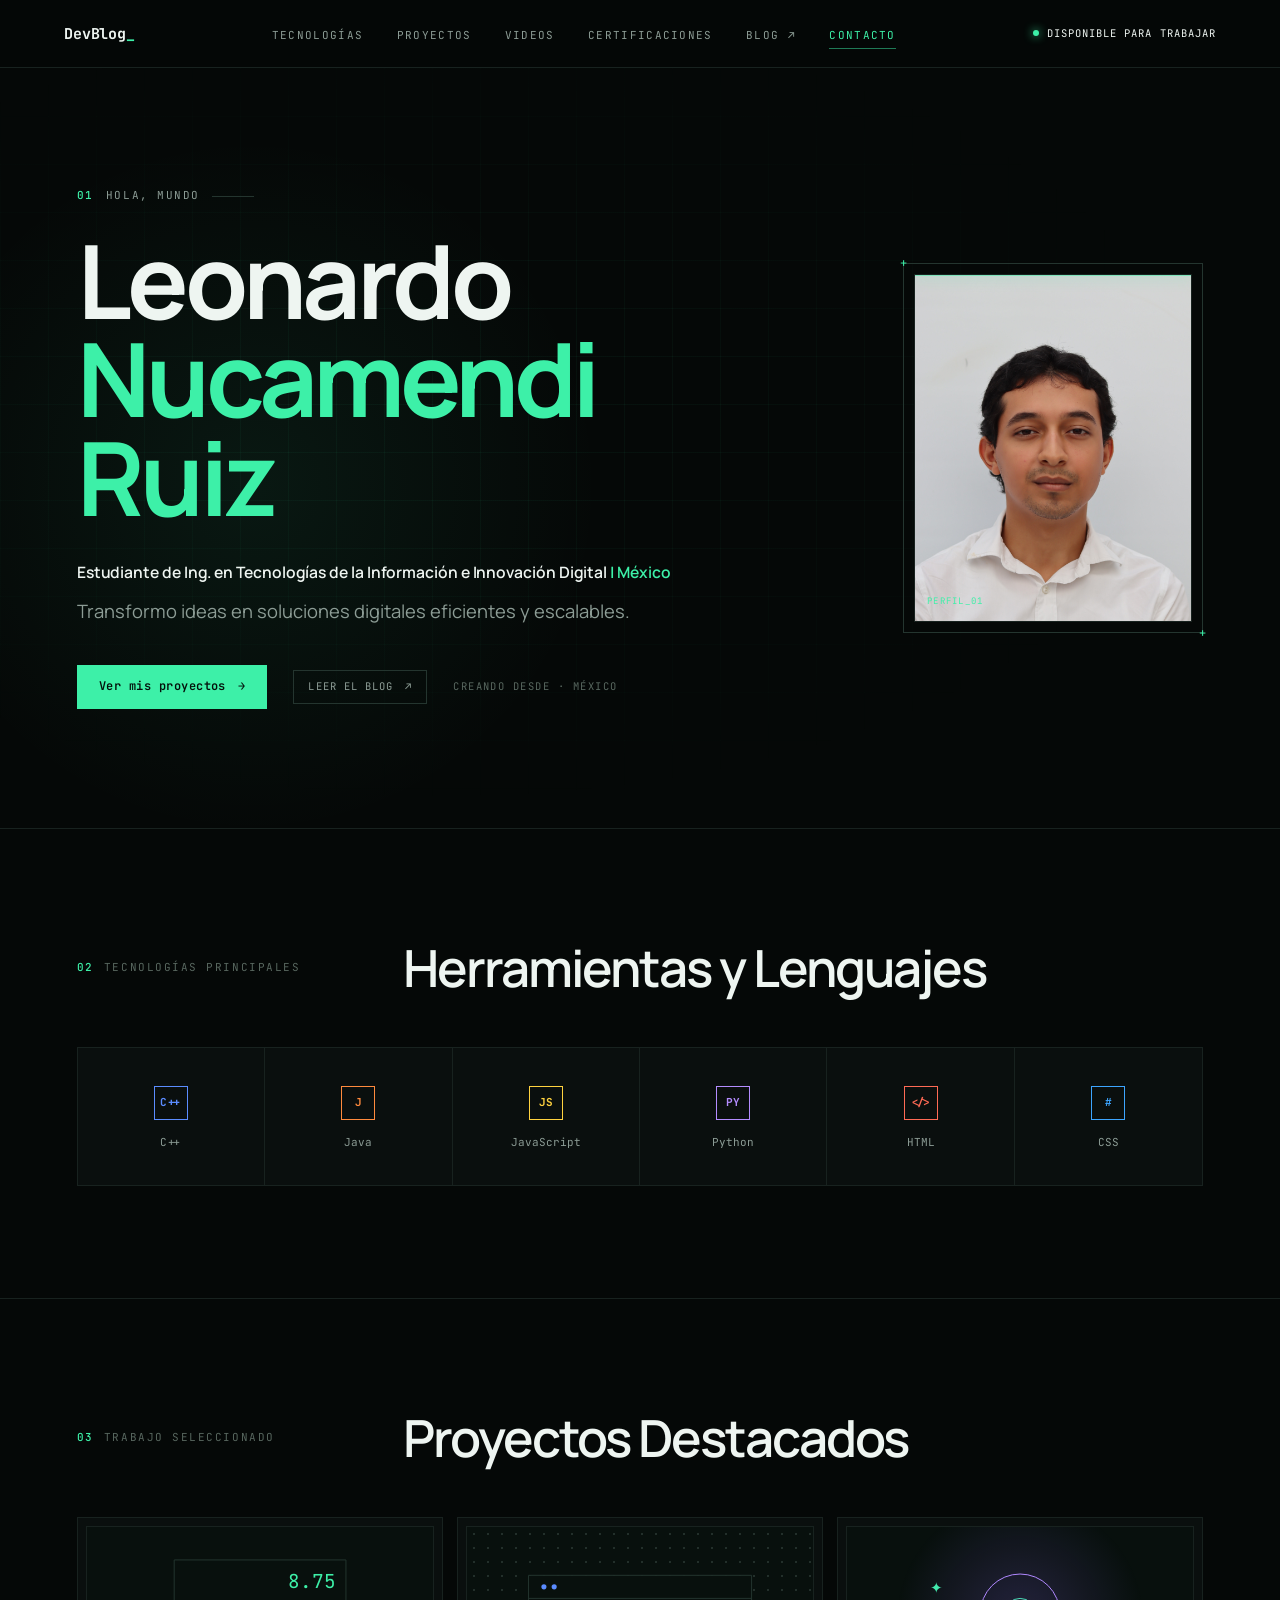
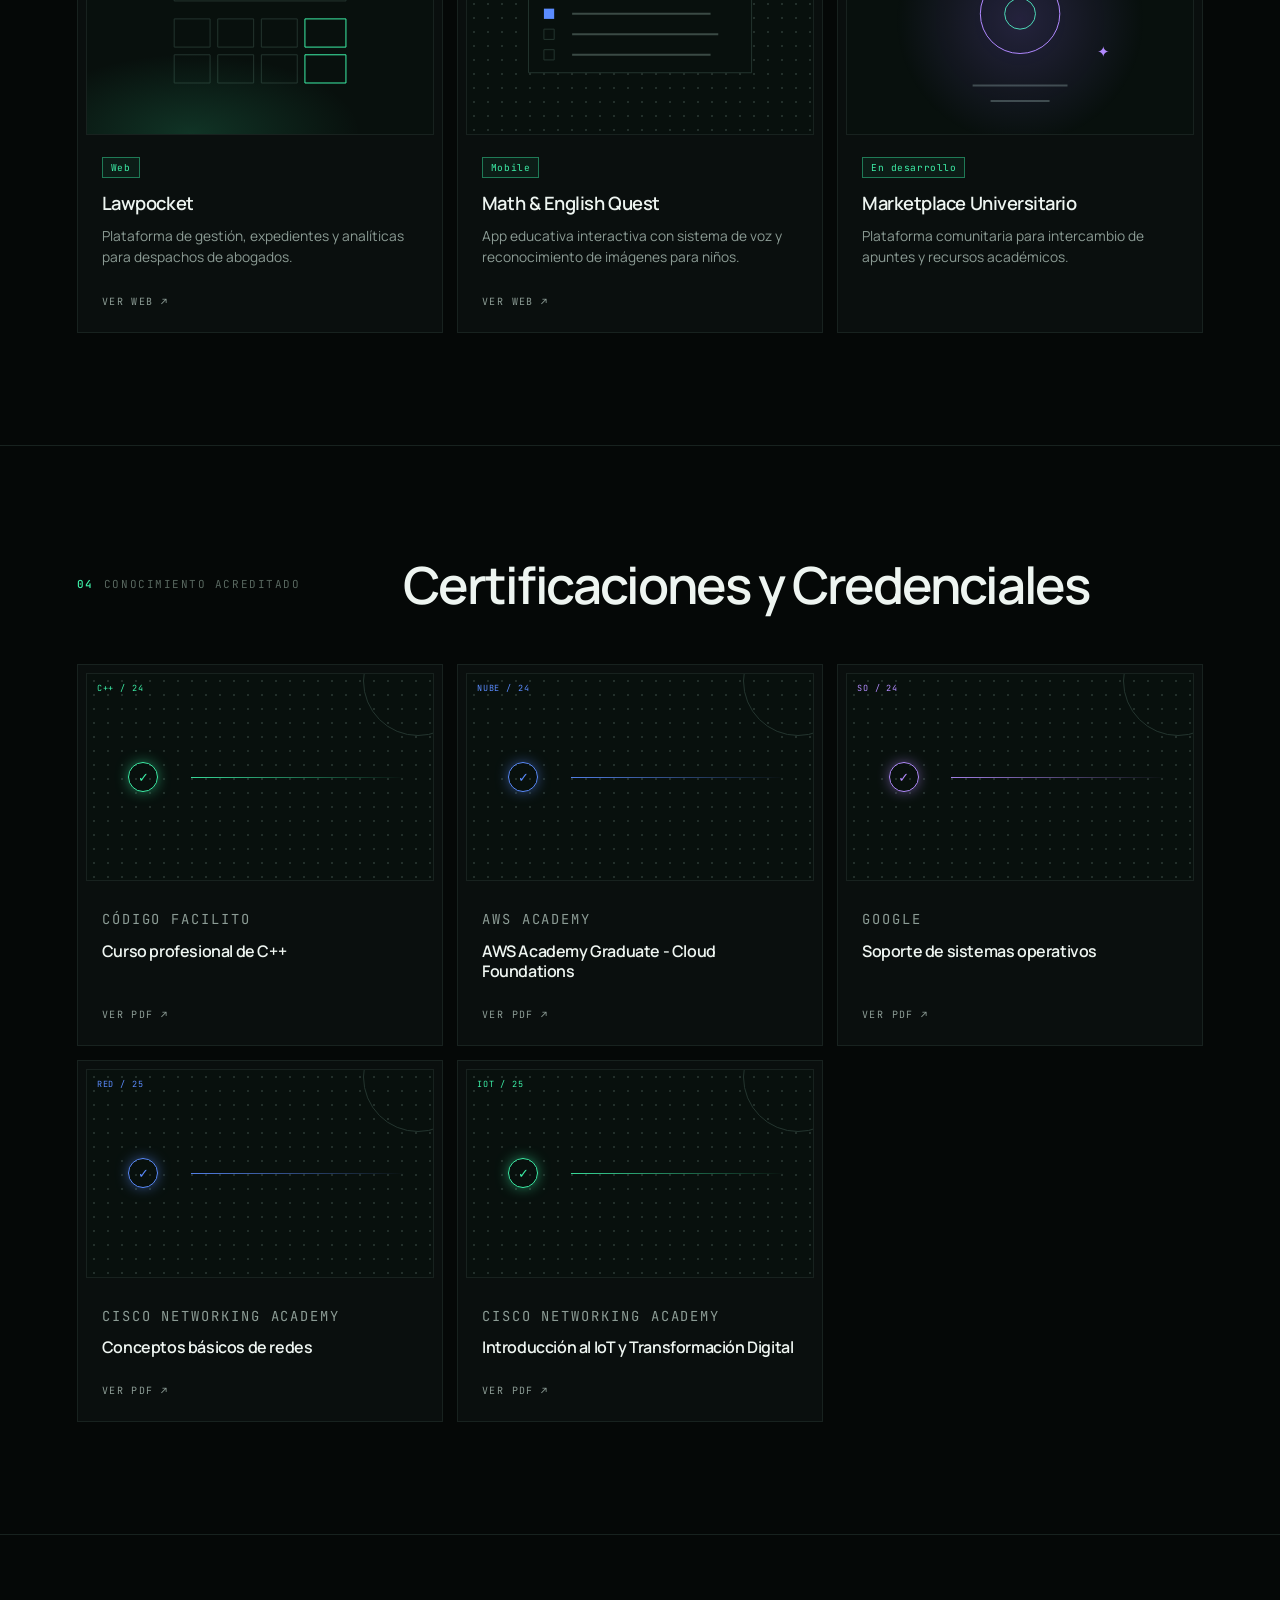
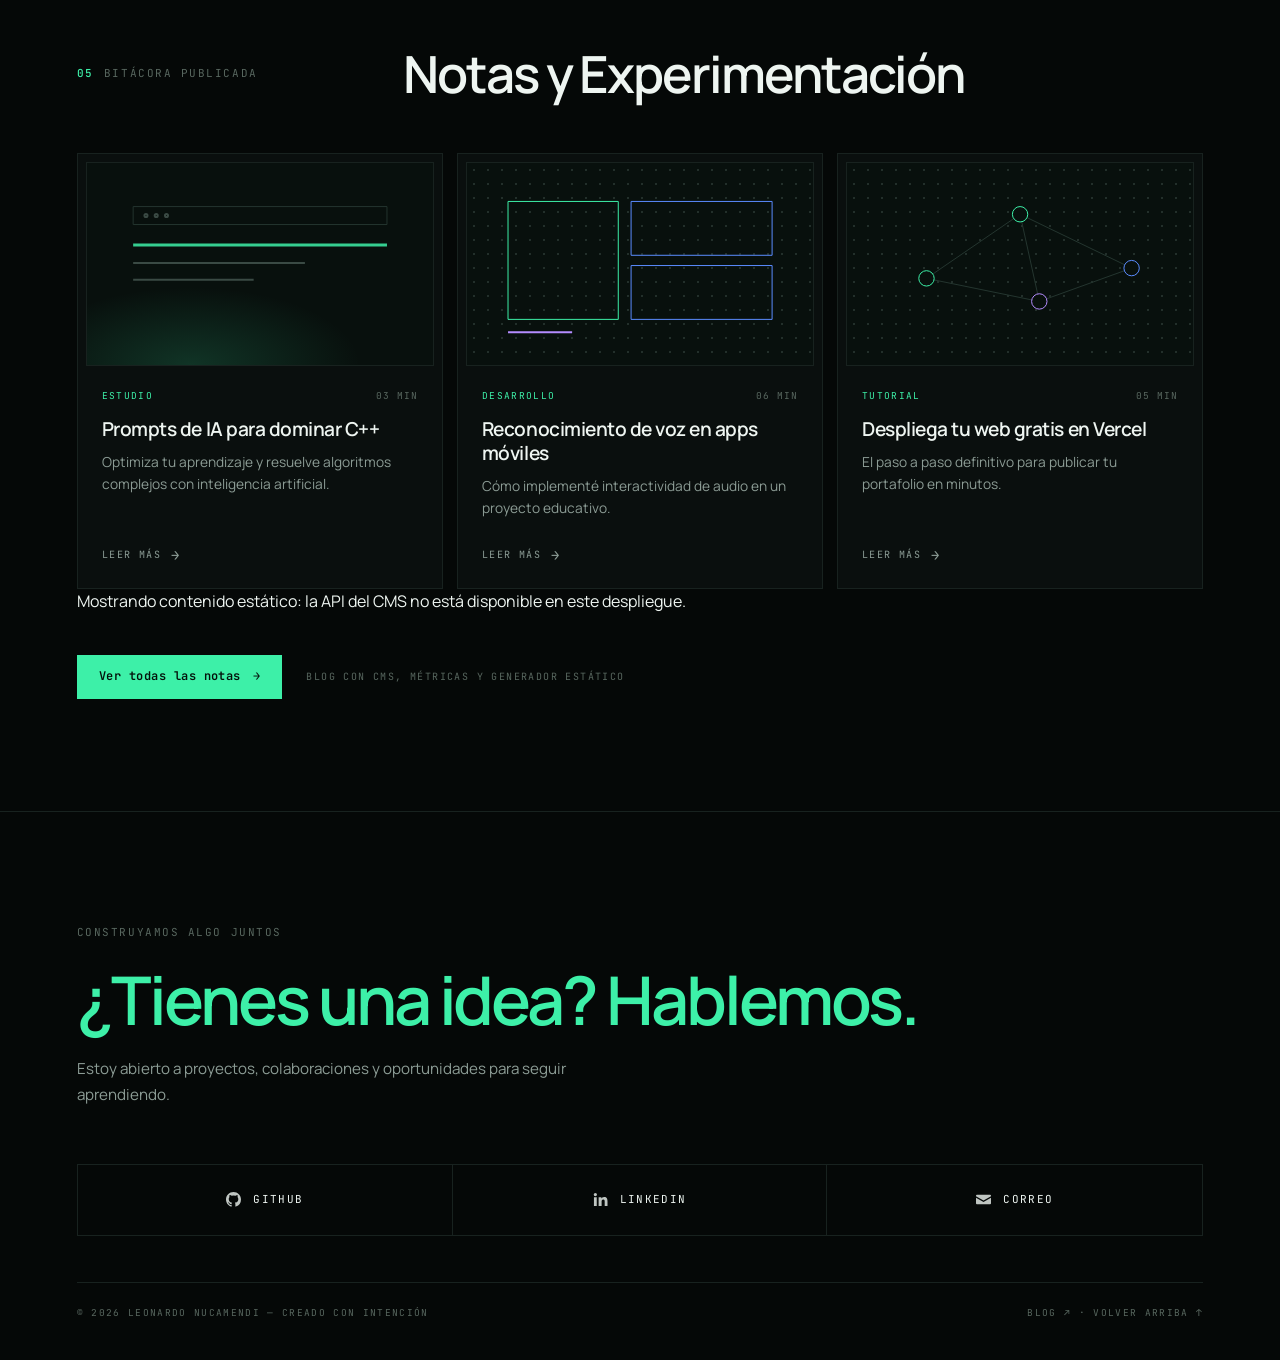
<file: index.html>
<!DOCTYPE html>
<html lang="es">
<head>
  <meta charset="UTF-8">
  <meta name="viewport" content="width=device-width, initial-scale=1">
  <title>Leonardo Nucamendi Ruiz — Portafolio</title>
  <meta name="description" content="Portafolio de Leonardo Nucamendi Ruiz, estudiante de Ing. en Tecnologías de la Información e Innovación Digital en México. Proyectos, certificaciones y blog técnico.">
  <meta property="og:title" content="Leonardo Nucamendi Ruiz — Portafolio">
  <meta property="og:description" content="Proyectos, certificaciones y notas sobre desarrollo web, datos y automatización.">
  <meta property="og:type" content="website">
  <meta name="theme-color" content="#050807">
  <link rel="icon" href="data:image/svg+xml,%3Csvg xmlns='http://www.w3.org/2000/svg' viewBox='0 0 32 32'%3E%3Crect width='32' height='32' fill='%23050807'/%3E%3Crect x='7' y='23' width='18' height='3' fill='%233df0a8'/%3E%3C/svg%3E">
  <link rel="preconnect" href="https://fonts.googleapis.com">
  <link rel="preconnect" href="https://fonts.gstatic.com" crossorigin>
  <link href="https://fonts.googleapis.com/css2?family=JetBrains+Mono:wght@400;500;700&family=Manrope:wght@400;500;600;700&display=swap" rel="stylesheet">
  <link rel="stylesheet" href="styles.css">
  <link rel="stylesheet" href="sitio.css">
  <script>document.documentElement.classList.add('js')</script>
</head>
<body id="top">

  <!-- ===== Navegación ===== -->
  <header class="nav">
    <div class="nav__inner">
      <a class="logo" href="#top" aria-label="DevBlog, ir al inicio del portafolio">DevBlog<span>_</span></a>

      <button class="nav__toggle" aria-label="Abrir menú" aria-expanded="false" aria-controls="menu"><span></span></button>

      <ul class="nav__links" id="menu">
        <li><a href="#tecnologias">Tecnologías</a></li>
        <li><a href="#proyectos">Proyectos</a></li>
        <li data-nav-videos><a href="#videos">Videos</a></li>
        <li><a href="#certificaciones">Certificaciones</a></li>
        <li><a href="https://mi-blog-dev.vercel.app/">Blog <span aria-hidden="true">↗</span></a></li>
        <li><a href="#contacto">Contacto</a></li>
      </ul>

      <span class="nav__status"><i></i>Disponible para trabajar</span>
    </div>
  </header>

  <main>
    <!-- ===== Hero ===== -->
    <section class="hero" aria-labelledby="nombre">
      <div class="wrap hero__grid">
        <div class="intro">
          <p class="eyebrow" style="--i:0"><b>01</b> <span data-landing="hero.eyebrow">Hola, mundo</span></p>
          <h1 id="nombre" style="--i:1" data-landing-name>Leonardo <span>Nucamendi Ruiz</span></h1>
          <p class="hero__role" style="--i:2"><span data-landing="hero.role">Estudiante de Ing. en Tecnologías de la Información e Innovación Digital</span> <em data-landing="hero.location">| México</em></p>
          <p class="hero__tagline" style="--i:3" data-landing="hero.tagline">Transformo ideas en soluciones digitales eficientes y escalables.</p>
          <div class="hero__cta" style="--i:4">
            <a class="btn btn--solid" href="#proyectos" data-landing-href="hero.cta_url"><span data-landing="hero.cta_label">Ver mis proyectos</span> <span class="arrow" aria-hidden="true">→</span></a>
            <a class="btn btn--ghost" href="https://mi-blog-dev.vercel.app/">Leer el blog <span aria-hidden="true">↗</span></a>
            <small data-landing="hero.note">Creando desde · México</small>
          </div>
        </div>

        <figure class="frame" aria-label="Foto de perfil">
          <div class="frame__screen">
            <img src="assets/perfil.jpg" alt="Foto de Leonardo Nucamendi Ruiz" data-landing-src="hero.photo_url" data-landing-alt="hero">
            <span class="scan" aria-hidden="true"></span>
            <figcaption class="frame__tag">PERFIL_01</figcaption>
          </div>
        </figure>
      </div>
    </section>

    <!-- ===== 02 Tecnologías ===== -->
    <section class="section" id="tecnologias" aria-labelledby="t-tec">
      <div class="wrap">
        <div class="section-head reveal">
          <p class="mono-label"><b>02</b><span data-landing="sections.technologies.label">Tecnologías principales</span></p>
          <h2 class="title" id="t-tec" data-landing="sections.technologies.title">Herramientas y Lenguajes</h2>
        </div>

        <ul class="tech reveal" style="--d:.1s" data-landing-tech>
          <li><span class="tech__icon" style="--c:var(--blue)" aria-hidden="true">C++</span>C++</li>
          <li><span class="tech__icon" style="--c:#ff8a3d" aria-hidden="true">J</span>Java</li>
          <li><span class="tech__icon" style="--c:var(--yellow)" aria-hidden="true">JS</span>JavaScript</li>
          <li><span class="tech__icon" style="--c:var(--purple)" aria-hidden="true">PY</span>Python</li>
          <li><span class="tech__icon" style="--c:#ff6a55" aria-hidden="true">&lt;/&gt;</span>HTML</li>
          <li><span class="tech__icon" style="--c:#3da5ff" aria-hidden="true">#</span>CSS</li>
        </ul>
      </div>
    </section>

    <!-- ===== 03 Proyectos ===== -->
    <section class="section" id="proyectos" aria-labelledby="t-proy">
      <div class="wrap">
        <div class="section-head reveal">
          <p class="mono-label"><b>03</b><span data-landing="sections.projects.label">Trabajo seleccionado</span></p>
          <h2 class="title" id="t-proy" data-landing="sections.projects.title">Proyectos Destacados</h2>
        </div>

        <div class="grid-3" data-landing-projects>
          <!-- Lawpocket -->
          <a class="card reveal" data-landing-project href="https://law-pocket-integrador.vercel.app/index.html" target="_blank" rel="noopener noreferrer">
            <div class="art art--glow-green" aria-hidden="true">
              <svg viewBox="0 0 270 162" preserveAspectRatio="xMidYMid slice">
                <rect x="68" y="26" width="134" height="32"/>
                <text class="calc-display" x="194" y="48" text-anchor="end" font-size="15">8.75</text>
                <g>
                  <rect x="68" y="72" width="28" height="22"/><rect x="102" y="72" width="28" height="22"/><rect x="136" y="72" width="28" height="22"/><rect class="hl" x="170" y="72" width="32" height="22"/>
                  <rect x="68" y="100" width="28" height="22"/><rect x="102" y="100" width="28" height="22"/><rect x="136" y="100" width="28" height="22"/><rect class="hl" x="170" y="100" width="32" height="22"/>
                </g>
              </svg>
            </div>
            <div class="card__body">
              <span class="badge">Web</span>
              <h3>Lawpocket</h3>
              <p>Plataforma de gestión, expedientes y analíticas para despachos de abogados.</p>
              <span class="card__link">Ver web ↗</span>
            </div>
          </a>

          <!-- Math & English Quest -->
          <a class="card reveal" data-landing-project style="--d:.1s" href="https://math-english-quest.vercel.app/" target="_blank" rel="noopener noreferrer">
            <div class="art art--dots" aria-hidden="true">
              <svg viewBox="0 0 270 162" preserveAspectRatio="xMidYMid slice">
                <rect x="48" y="38" width="174" height="76" style="fill:#08100d"/>
                <line x1="48" y1="56" x2="222" y2="56"/>
                <circle class="fill-blue" cx="60" cy="47" r="2"/><circle class="fill-blue" cx="68" cy="47" r="2"/>
                <rect class="fill-blue" x="60" y="64" width="8" height="8"/><line class="dim" x1="82" y1="68" x2="190" y2="68"/>
                <rect x="60" y="80" width="8" height="8"/><line class="dim" x1="82" y1="84" x2="196" y2="84"/>
                <rect x="60" y="96" width="8" height="8"/><line class="dim" x1="82" y1="100" x2="190" y2="100"/>
              </svg>
            </div>
            <div class="card__body">
              <span class="badge">Mobile</span>
              <h3>Math &amp; English Quest</h3>
              <p>App educativa interactiva con sistema de voz y reconocimiento de imágenes para niños.</p>
              <span class="card__link">Ver web ↗</span>
            </div>
          </a>

          <!-- Marketplace Universitario (en desarrollo) -->
          <article class="card reveal" data-landing-project style="--d:.2s">
            <div class="art art--glow-purple" aria-hidden="true">
              <svg viewBox="0 0 270 162" preserveAspectRatio="xMidYMid slice">
                <g class="orb">
                  <circle class="purple" cx="135" cy="68" r="31"/>
                  <circle class="hl" cx="135" cy="68" r="12"/>
                </g>
                <text class="sparkle" x="70" y="52" font-size="12" text-anchor="middle">✦</text>
                <text class="sparkle sparkle--2" x="200" y="102" font-size="12" text-anchor="middle" style="fill:var(--purple)">✦</text>
                <line class="dim" x1="98" y1="124" x2="172" y2="124"/>
                <line class="dim" x1="112" y1="136" x2="158" y2="136"/>
              </svg>
            </div>
            <div class="card__body">
              <span class="badge">En desarrollo</span>
              <h3>Marketplace Universitario</h3>
              <p>Plataforma comunitaria para intercambio de apuntes y recursos académicos.</p>
            </div>
          </article>
        </div>
      </div>
    </section>

    <!-- ===== Publicidad (gestionada desde el CMS) ===== -->
    <section class="section ad-section" id="publicidad" data-landing-ad hidden aria-labelledby="t-ad">
      <div class="wrap">
        <div class="ad" data-ad-card>
          <div class="ad__media" data-ad-media hidden>
            <img data-ad-image alt="">
          </div>
          <div class="ad__body">
            <p class="ad__subtitle" data-ad-subtitle></p>
            <h2 class="ad__title" id="t-ad" data-ad-title></h2>
            <p class="ad__text" data-ad-text></p>
            <a class="btn btn--solid ad__cta" data-ad-cta href="#contacto"></a>
          </div>
        </div>
      </div>
    </section>

    <!-- ===== Multimedia ===== -->
    <section class="section" id="videos" data-landing-videos hidden aria-labelledby="t-videos">
      <div class="wrap">
        <div class="section-head reveal">
          <p class="mono-label"><b>+</b><span data-landing="sections.videos.label">Multimedia</span></p>
          <h2 class="title" id="t-videos" data-landing="sections.videos.title">Videos</h2>
        </div>
        <div class="site-videos" data-landing-video-grid></div>
      </div>
    </section>

    <!-- ===== 04 Certificaciones ===== -->
    <section class="section" id="certificaciones" aria-labelledby="t-cert">
      <div class="wrap">
        <div class="section-head reveal">
          <p class="mono-label"><b>04</b><span data-landing="sections.certifications.label">Conocimiento acreditado</span></p>
          <h2 class="title" id="t-cert" data-landing="sections.certifications.title">Certificaciones y Credenciales</h2>
        </div>

        <div class="grid-3" data-landing-certifications>
          <a class="card cert reveal" data-landing-cert href="assets/cert-cpp.pdf" target="_blank" rel="noopener">
            <div class="art art--dots cert__art" style="--c:var(--green)" aria-hidden="true">
              <span class="cert__tag">C++ / 24</span><span class="cert__arc"></span>
              <span class="cert__check">✓</span><span class="cert__bar"></span>
            </div>
            <div class="card__body">
              <p class="cert__issuer">Código Facilito</p>
              <h3>Curso profesional de C++</h3>
              <span class="card__link">Ver PDF ↗</span>
            </div>
          </a>

          <a class="card cert reveal" data-landing-cert style="--d:.08s" href="assets/cert-aws-cloud.pdf" target="_blank" rel="noopener">
            <div class="art art--dots cert__art" style="--c:var(--blue)" aria-hidden="true">
              <span class="cert__tag">NUBE / 24</span><span class="cert__arc"></span>
              <span class="cert__check">✓</span><span class="cert__bar"></span>
            </div>
            <div class="card__body">
              <p class="cert__issuer">AWS Academy</p>
              <h3>AWS Academy Graduate - Cloud Foundations</h3>
              <span class="card__link">Ver PDF ↗</span>
            </div>
          </a>

          <a class="card cert reveal" data-landing-cert style="--d:.16s" href="assets/cert-google-so.pdf" target="_blank" rel="noopener">
            <div class="art art--dots cert__art" style="--c:var(--purple)" aria-hidden="true">
              <span class="cert__tag">SO / 24</span><span class="cert__arc"></span>
              <span class="cert__check">✓</span><span class="cert__bar"></span>
            </div>
            <div class="card__body">
              <p class="cert__issuer">Google</p>
              <h3>Soporte de sistemas operativos</h3>
              <span class="card__link">Ver PDF ↗</span>
            </div>
          </a>

          <a class="card cert reveal" data-landing-cert href="assets/cert-cisco-redes.pdf" target="_blank" rel="noopener">
            <div class="art art--dots cert__art" style="--c:var(--blue)" aria-hidden="true">
              <span class="cert__tag">RED / 25</span><span class="cert__arc"></span>
              <span class="cert__check">✓</span><span class="cert__bar"></span>
            </div>
            <div class="card__body">
              <p class="cert__issuer">Cisco Networking Academy</p>
              <h3>Conceptos básicos de redes</h3>
              <span class="card__link">Ver PDF ↗</span>
            </div>
          </a>

          <a class="card cert reveal" data-landing-cert style="--d:.08s" href="assets/cert-cisco-iot.pdf" target="_blank" rel="noopener">
            <div class="art art--dots cert__art" style="--c:var(--green)" aria-hidden="true">
              <span class="cert__tag">IOT / 25</span><span class="cert__arc"></span>
              <span class="cert__check">✓</span><span class="cert__bar"></span>
            </div>
            <div class="card__body">
              <p class="cert__issuer">Cisco Networking Academy</p>
              <h3>Introducción al IoT y Transformación Digital</h3>
              <span class="card__link">Ver PDF ↗</span>
            </div>
          </a>
        </div>
      </div>
    </section>

    <!-- ===== 05 Notas y Experimentación ===== -->
    <section class="section" id="notas" aria-labelledby="t-notas">
      <div class="wrap">
        <div class="section-head reveal">
          <p class="mono-label"><b>05</b><span data-landing="sections.notes.label">Bitácora publicada</span></p>
          <h2 class="title" id="t-notas" data-landing="sections.notes.title">Notas y Experimentación</h2>
        </div>

        <div class="grid-3" data-notes-grid>
          <a class="card note reveal" href="https://mi-blog-dev.vercel.app/articulo.html?slug=prompts-de-ia-para-dominar-cpp">
            <div class="art art--glow-green" aria-hidden="true">
              <svg viewBox="0 0 270 158" preserveAspectRatio="xMidYMid slice">
                <rect x="36" y="34" width="198" height="14"/>
                <circle class="dim" cx="46" cy="41" r="1.2"/><circle class="dim" cx="54" cy="41" r="1.2"/><circle class="dim" cx="62" cy="41" r="1.2"/>
                <line class="bar" x1="36" y1="64" x2="234" y2="64"/>
                <line class="dim" x1="36" y1="78" x2="170" y2="78"/>
                <line class="dim" x1="36" y1="91" x2="130" y2="91"/>
              </svg>
            </div>
            <div class="card__body">
              <div class="note__meta"><span class="note__tag">ESTUDIO</span><span class="note__time">03 MIN</span></div>
              <h3>Prompts de IA para dominar C++</h3>
              <p>Optimiza tu aprendizaje y resuelve algoritmos complejos con inteligencia artificial.</p>
              <span class="card__link">Leer más <span aria-hidden="true">→</span></span>
            </div>
          </a>

          <a class="card note reveal" style="--d:.1s" href="https://mi-blog-dev.vercel.app/articulo.html?slug=reconocimiento-de-voz-en-apps-moviles">
            <div class="art art--dots" aria-hidden="true">
              <svg viewBox="0 0 270 158" preserveAspectRatio="xMidYMid slice">
                <rect class="hl" x="32" y="30" width="86" height="92"/>
                <rect class="blue" x="128" y="30" width="110" height="42"/>
                <rect class="blue" x="128" y="80" width="110" height="42"/>
                <line class="purple" x1="32" y1="132" x2="82" y2="132" style="stroke-width:2"/>
              </svg>
            </div>
            <div class="card__body">
              <div class="note__meta"><span class="note__tag">DESARROLLO</span><span class="note__time">06 MIN</span></div>
              <h3>Reconocimiento de voz en apps móviles</h3>
              <p>Cómo implementé interactividad de audio en un proyecto educativo.</p>
              <span class="card__link">Leer más <span aria-hidden="true">→</span></span>
            </div>
          </a>

          <a class="card note reveal" style="--d:.2s" href="https://mi-blog-dev.vercel.app/articulo.html?slug=despliega-tu-web-gratis-en-vercel">
            <div class="art art--dots" aria-hidden="true">
              <svg viewBox="0 0 270 158" preserveAspectRatio="xMidYMid slice">
                <line x1="135" y1="40" x2="62" y2="90"/><line x1="135" y1="40" x2="150" y2="108"/>
                <line x1="62" y1="90" x2="150" y2="108"/><line x1="150" y1="108" x2="222" y2="82"/>
                <line x1="135" y1="40" x2="222" y2="82"/>
                <circle class="hl" cx="135" cy="40" r="6" style="fill:#08100d"/>
                <circle class="hl" cx="62" cy="90" r="6" style="fill:#08100d"/>
                <circle class="purple" cx="150" cy="108" r="6" style="fill:#08100d"/>
                <circle class="blue" cx="222" cy="82" r="6" style="fill:#08100d"/>
              </svg>
            </div>
            <div class="card__body">
              <div class="note__meta"><span class="note__tag">TUTORIAL</span><span class="note__time">05 MIN</span></div>
              <h3>Despliega tu web gratis en Vercel</h3>
              <p>El paso a paso definitivo para publicar tu portafolio en minutos.</p>
              <span class="card__link">Leer más <span aria-hidden="true">→</span></span>
            </div>
          </a>
        </div>

        <div class="blog-cta reveal">
          <a class="btn btn--solid" href="https://mi-blog-dev.vercel.app/">Ver todas las notas <span class="arrow" aria-hidden="true">→</span></a>
          <small>Blog con CMS, métricas y generador estático</small>
        </div>
      </div>
    </section>

    <!-- ===== Contacto ===== -->
    <section class="section contact" id="contacto" aria-labelledby="t-contacto">
      <div class="wrap">
        <p class="mono-label contact__kicker reveal" data-landing="contact.kicker">Construyamos algo juntos</p>
        <h2 id="t-contacto" class="reveal" style="--d:.08s"><span data-landing="contact.title">¿Tienes una idea?</span> <span data-landing="contact.accent">Hablemos.</span></h2>
        <p class="contact__message reveal" style="--d:.12s" data-landing="contact.message">Estoy abierto a proyectos, colaboraciones y oportunidades para seguir aprendiendo.</p>

        <div class="contact__links reveal" style="--d:.16s">
          <a href="https://github.com/Leonardo251207" target="_blank" rel="noopener noreferrer" data-landing-href="contact.github">
            <svg viewBox="0 0 16 16" aria-hidden="true"><path d="M8 0C3.58 0 0 3.58 0 8c0 3.54 2.29 6.53 5.47 7.59.4.07.55-.17.55-.38 0-.19-.01-.82-.01-1.49-2.01.37-2.53-.49-2.69-.94-.09-.23-.48-.94-.82-1.13-.28-.15-.68-.52-.01-.53.63-.01 1.08.58 1.23.82.72 1.21 1.87.87 2.33.66.07-.52.28-.87.51-1.07-1.78-.2-3.64-.89-3.64-3.95 0-.87.31-1.59.82-2.15-.08-.2-.36-1.02.08-2.12 0 0 .67-.21 2.2.82a7.6 7.6 0 0 1 4 0c1.53-1.04 2.2-.82 2.2-.82.44 1.1.16 1.92.08 2.12.51.56.82 1.27.82 2.15 0 3.07-1.87 3.75-3.65 3.95.29.25.54.73.54 1.48 0 1.07-.01 1.93-.01 2.2 0 .21.15.46.55.38A8.01 8.01 0 0 0 16 8c0-4.42-3.58-8-8-8z"/></svg>
            GitHub
          </a>
          <a href="https://www.linkedin.com/in/leonardo-nucamendi-703b48441/" target="_blank" rel="noopener noreferrer" data-landing-href="contact.linkedin">
            <svg viewBox="0 0 16 16" aria-hidden="true"><path d="M1 5.5h3V15H1V5.5zM2.5 1a1.75 1.75 0 1 1 0 3.5 1.75 1.75 0 0 1 0-3.5zM6 5.5h2.9v1.3h.04c.4-.76 1.4-1.56 2.88-1.56 3.08 0 3.65 2.03 3.65 4.66V15h-3v-4.6c0-1.1-.02-2.5-1.52-2.5s-1.76 1.2-1.76 2.43V15H6V5.5z"/></svg>
            LinkedIn
          </a>
          <a href="mailto:" class="btn-correo" data-email-link data-landing-email="contact.email">
            <svg viewBox="0 0 16 16" aria-hidden="true" width="16" height="16">
              <path fill="currentColor" d="M1 3h14a1 1 0 0 1 1 1v.4L8 9 0 4.4V4a1 1 0 0 1 1-1zm-1 3.1V12a1 1 0 0 0 1 1h14a1 1 0 0 0 1-1V6.1L8 10.7 0 6.1z"/>
            </svg>
            <span id="texto-correo" aria-live="polite">Correo</span>
          </a>
        </div>

        <div class="footer-bar">
          <span data-landing="contact.footer">© 2026 Leonardo Nucamendi — creado con intención</span>
          <span><a href="https://mi-blog-dev.vercel.app/">Blog ↗</a> · <a href="#top">Volver arriba ↑</a></span>
        </div>
      </div>
    </section>
  </main>

  <script src="api-config.js?v=20261125"></script>
  <script src="metrics.js"></script>
  <script src="api.js?v=20261125"></script>
  <script src="landing.js?v=20261125"></script>
  <script src="notes.js"></script>
  <script src="script.js"></script>
</body>
</html>
</file>
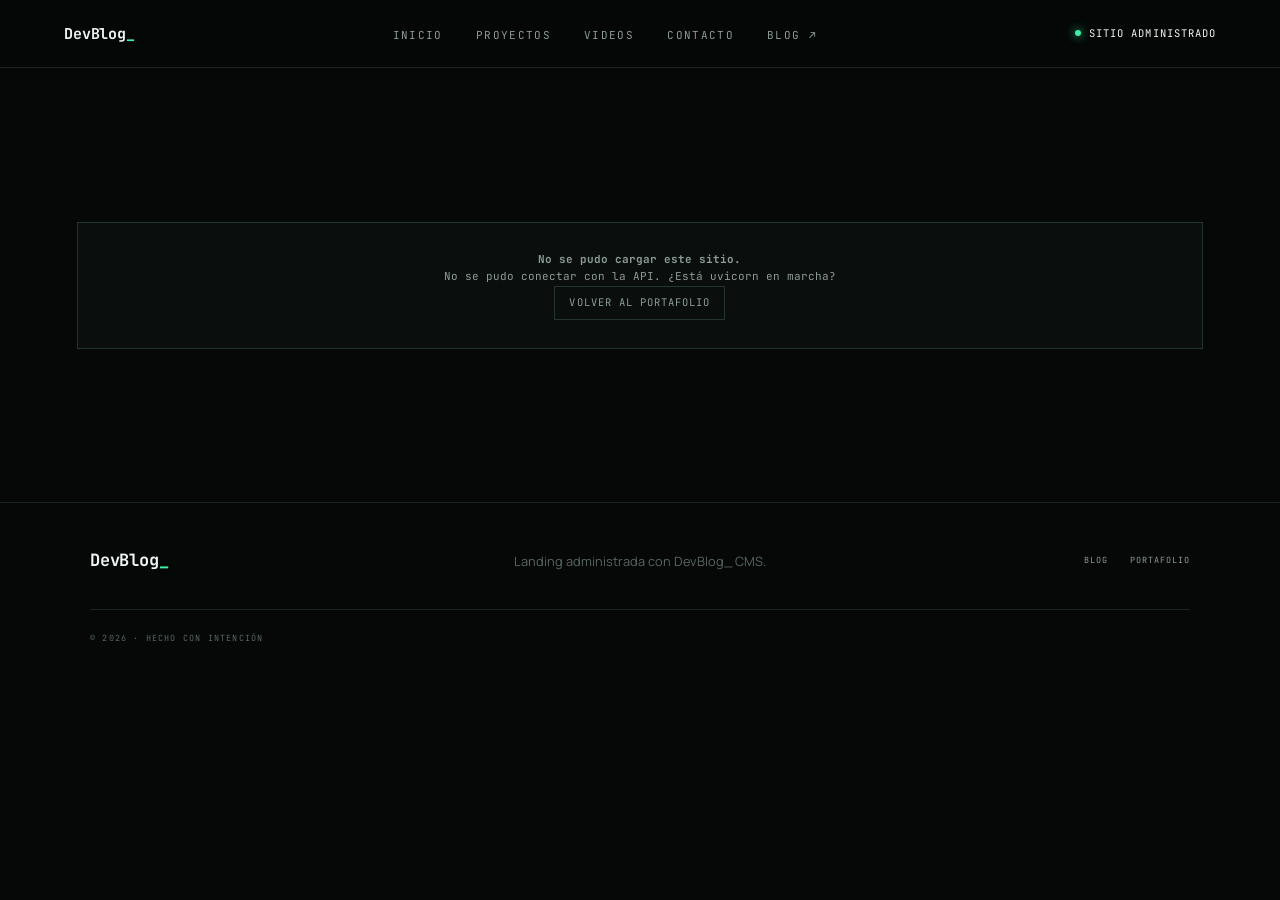
<file: sitio.html>
<!DOCTYPE html>
<html lang="es">
<head>
  <meta charset="UTF-8">
  <meta name="viewport" content="width=device-width, initial-scale=1">
  <title>Sitio — DevBlog_</title>
  <meta name="description" content="Landing administrable con DevBlog_ CMS.">
  <meta name="theme-color" content="#050807">
  <link rel="icon" href="data:image/svg+xml,%3Csvg xmlns='http://www.w3.org/2000/svg' viewBox='0 0 32 32'%3E%3Crect width='32' height='32' fill='%23050807'/%3E%3Crect x='7' y='23' width='18' height='3' fill='%233df0a8'/%3E%3C/svg%3E">
  <link rel="preconnect" href="https://fonts.googleapis.com">
  <link rel="preconnect" href="https://fonts.gstatic.com" crossorigin>
  <link href="https://fonts.googleapis.com/css2?family=JetBrains+Mono:wght@400;500;700&family=Manrope:wght@400;500;600;700&family=Inter:wght@400;500;600;700&display=swap" rel="stylesheet">
  <link rel="stylesheet" href="styles.css">
  <link rel="stylesheet" href="sitio.css">
  <script>document.documentElement.classList.add('js')</script>
</head>
<body class="site-page" id="top">
  <header class="nav">
    <div class="nav__inner">
      <a class="logo" href="#top" aria-label="DevBlog, ir al inicio">DevBlog<span>_</span></a>
      <button class="nav__toggle" aria-label="Abrir menú" aria-expanded="false" aria-controls="site-menu"><span></span></button>
      <ul class="nav__links" id="site-menu">
        <li><a href="#inicio">Inicio</a></li>
        <li><a href="#proyectos">Proyectos</a></li>
        <li><a href="#videos">Videos</a></li>
        <li><a href="#contacto">Contacto</a></li>
        <li><a href="https://mi-blog-dev.vercel.app/">Blog <span aria-hidden="true">↗</span></a></li>
      </ul>
      <span class="nav__status" id="site-status"><i></i>Sitio administrado</span>
    </div>
  </header>

  <main id="site-main">
    <p id="site-state" class="site-state">Cargando sitio…</p>
  </main>

  <footer class="site-footer">
    <div class="site-footer__inner">
      <div class="site-footer__row">
        <a class="logo" href="https://mi-blog-dev.vercel.app/">DevBlog<span>_</span></a>
        <p id="site-footer-text">Landing administrada con DevBlog_ CMS.</p>
        <nav class="site-footer__links" aria-label="Redes">
          <a href="https://mi-blog-dev.vercel.app/">Blog</a>
          <a href="https://mi-landing-devblog.vercel.app/">Portafolio</a>
        </nav>
      </div>
      <div class="footer-bar"><span>© 2026 · Hecho con intención</span></div>
    </div>
  </footer>

  <noscript>
    <p class="site-state">Este sitio necesita JavaScript para cargar el contenido administrado.</p>
  </noscript>

  <script src="api-config.js?v=20261125"></script>
  <script src="api.js?v=20261125"></script>
  <script src="sitio.js?v=20261125"></script>
</body>
</html>
</file>
<file: styles.css>
/* ==========================================================
   DevBlog_ — Leonardo Nucamendi Ruiz
   Estilos globales · estética retro-tech / consola
   ========================================================== */

@property --pos {
  syntax: "<percentage>";
  inherits: true;
  initial-value: 50%;
}

:root {
  --bg: #050807;
  --bg-soft: #0a0f0e;
  --panel: #0b1110;
  --line: #18221f;
  --line-2: #24352f;
  --text: #eef5f1;
  --muted: #8c9c95;
  --dim: #58675f;

  --green: #3df0a8;
  --cyan: #3de4ff;
  --red: #ff5d5d;
  --purple: #b48cff;
  --orange: #ffb066;
  --blue: #5b8cff;
  --yellow: #ffd23f;

  --sans: "Manrope", system-ui, -apple-system, "Segoe UI", sans-serif;
  --mono: "JetBrains Mono", ui-monospace, "SFMono-Regular", Consolas, monospace;

  --gutter: clamp(20px, 6vw, 86px);
  --max: 1240px;
  --nav-h: 68px;
}

*,
*::before,
*::after { box-sizing: border-box; margin: 0; padding: 0; }

html { scroll-behavior: smooth; scroll-padding-top: calc(var(--nav-h) + 12px); }

body {
  background: var(--bg);
  color: var(--text);
  font-family: var(--sans);
  line-height: 1.6;
  -webkit-font-smoothing: antialiased;
  overflow-x: hidden;
}

a { color: inherit; text-decoration: none; }
button { font: inherit; color: inherit; background: none; border: 0; cursor: pointer; }
img, svg { display: block; max-width: 100%; }
[hidden] { display: none !important; }

:focus-visible { outline: 2px solid var(--green); outline-offset: 3px; }

.wrap { width: min(var(--max), 100% - 2 * var(--gutter)); margin-inline: auto; }

.acc-green { color: var(--green); }
.acc-cyan { color: var(--cyan); }

.mono-label {
  font-family: var(--mono);
  font-size: 11px;
  letter-spacing: 0.14em;
  text-transform: uppercase;
  color: var(--dim);
}

/* ---------- Navegación ---------- */
.nav {
  position: sticky;
  top: 0;
  z-index: 50;
  height: var(--nav-h);
  background: rgba(5, 8, 7, 0.82);
  backdrop-filter: blur(10px);
  -webkit-backdrop-filter: blur(10px);
  border-bottom: 1px solid var(--line);
}

.nav__inner {
  height: 100%;
  width: min(1400px, 100% - 2 * clamp(20px, 6vw, 64px));
  margin-inline: auto;
  display: flex;
  align-items: center;
  justify-content: space-between;
  gap: 24px;
}

.logo { font-family: var(--mono); font-weight: 700; font-size: 15px; letter-spacing: -0.01em; }
.logo span { color: var(--green); animation: blink 1.1s steps(2, start) infinite; }

.nav__links { display: flex; gap: clamp(20px, 3.2vw, 48px); list-style: none; }
.nav__links a {
  font-family: var(--mono);
  font-size: 11px;
  letter-spacing: 0.12em;
  text-transform: uppercase;
  color: var(--muted);
  padding: 6px 0;
  border-bottom: 1px solid transparent;
  transition: color 0.2s, border-color 0.2s;
}
.nav__links a:hover,
.nav__links a.is-active { color: var(--green); border-color: var(--green-dim, #1f7a56); }

.nav__status {
  display: inline-flex;
  align-items: center;
  gap: 8px;
  font-family: var(--mono);
  font-size: 10.5px;
  letter-spacing: 0.1em;
  text-transform: uppercase;
  color: var(--text);
}
.nav__status i {
  width: 6px; height: 6px; border-radius: 50%;
  background: var(--green);
  box-shadow: 0 0 10px var(--green);
  animation: pulse 2s ease-in-out infinite;
}

.nav__toggle { display: none; width: 40px; height: 40px; border: 1px solid var(--line-2); position: relative; }
.nav__toggle span,
.nav__toggle span::before {
  position: absolute; left: 11px; width: 16px; height: 1.5px; background: var(--text);
  transition: transform 0.25s;
}
.nav__toggle span { top: 19px; }
.nav__toggle span::before { content: ""; left: 0; top: -6px; }
.nav.is-open .nav__toggle span { transform: rotate(45deg); }
.nav.is-open .nav__toggle span::before { transform: translateY(6px) rotate(-90deg); }

/* ---------- Botones ---------- */
.btn {
  display: inline-flex;
  align-items: center;
  justify-content: center;
  gap: 12px;
  font-family: var(--mono);
  font-size: 12px;
  letter-spacing: 0.04em;
  min-height: 44px;
  padding: 0 22px;
  transition: transform 0.2s, background 0.2s, box-shadow 0.2s, border-color 0.2s, color 0.2s;
}
.btn--solid { background: var(--green); color: #04110b; font-weight: 600; }
.btn--solid:hover { box-shadow: 0 0 28px rgba(61, 240, 168, 0.35); transform: translateY(-1px); }
.btn--solid .arrow { transition: transform 0.2s; }
.btn--solid:hover .arrow { transform: translateX(4px); }
.btn--ghost {
  border: 1px solid var(--line-2);
  color: var(--muted);
  font-size: 10.5px;
  letter-spacing: 0.1em;
  text-transform: uppercase;
  min-height: 34px;
  padding: 0 14px;
}
.btn--ghost:hover { border-color: var(--green); color: var(--green); }

/* ---------- Hero ---------- */
.hero { position: relative; isolation: isolate; border-bottom: 1px solid var(--line); }
.hero::before,
.article-hero::before {
  content: "";
  position: absolute;
  inset: 0;
  z-index: -1;
  background-image:
    linear-gradient(rgba(61, 240, 168, 0.045) 1px, transparent 1px),
    linear-gradient(90deg, rgba(61, 240, 168, 0.045) 1px, transparent 1px);
  background-size: 48px 48px;
  -webkit-mask-image: radial-gradient(ellipse 80% 70% at 35% 45%, #000 20%, transparent 75%);
  mask-image: radial-gradient(ellipse 80% 70% at 35% 45%, #000 20%, transparent 75%);
}
.hero::after {
  content: "";
  position: absolute;
  z-index: -1;
  width: 60vw; height: 60vw; max-width: 760px; max-height: 760px;
  left: -10%; top: 5%;
  background: radial-gradient(circle, rgba(61, 240, 168, 0.07), transparent 65%);
  pointer-events: none;
}

.hero__grid {
  min-height: min(calc(100vh - var(--nav-h)), 760px);
  display: grid;
  grid-template-columns: minmax(0, 1.35fr) minmax(0, 0.8fr);
  align-items: center;
  gap: clamp(32px, 6vw, 96px);
  padding-block: clamp(56px, 9vw, 110px);
}

.eyebrow {
  display: flex; align-items: center; gap: 12px;
  font-family: var(--mono); font-size: 11px; letter-spacing: 0.14em; text-transform: uppercase;
  color: var(--muted);
  margin-bottom: 26px;
}
.eyebrow b { color: var(--green); font-weight: 500; }
.eyebrow::after { content: ""; width: 42px; height: 1px; background: var(--line-2); }

.hero h1 {
  font-size: clamp(3rem, 8.4vw, 6.4rem);
  font-weight: 700;
  line-height: 0.96;
  letter-spacing: -0.045em;
}
.hero h1 span { display: block; color: var(--green); }

.hero__role {
  margin-top: 34px;
  font-size: clamp(0.85rem, 1.5vw, 0.98rem);
  font-weight: 600;
  letter-spacing: -0.005em;
}
.hero__role em { font-style: normal; color: var(--green); }
.hero__tagline { margin-top: 12px; font-size: clamp(1rem, 1.8vw, 1.15rem); color: var(--muted); max-width: 34em; }

.hero__cta { margin-top: 38px; display: flex; align-items: center; flex-wrap: wrap; gap: 22px 26px; }
.hero__cta small { font-family: var(--mono); font-size: 10.5px; letter-spacing: 0.14em; text-transform: uppercase; color: var(--dim); }

/* Marco de perfil */
.frame {
  position: relative;
  justify-self: end;
  width: min(100%, 300px);
  padding: 10px;
  border: 1px solid var(--line-2);
}
.frame::before,
.frame::after {
  content: "+";
  position: absolute;
  font-family: var(--mono);
  font-size: 12px;
  line-height: 1;
  color: var(--green);
}
.frame::before { top: -7px; left: -4px; }
.frame::after { bottom: -7px; right: -4px; }

.frame__screen {
  position: relative;
  aspect-ratio: 4 / 5;
  overflow: hidden;
  background:
    linear-gradient(rgba(61, 240, 168, 0.06) 1px, transparent 1px) 0 0 / 22px 22px,
    linear-gradient(90deg, rgba(61, 240, 168, 0.06) 1px, transparent 1px) 0 0 / 22px 22px,
    linear-gradient(180deg, #0d1a15, #0a1210);
  border: 1px solid var(--line);
}
.frame__screen img { width: 100%; height: 100%; object-fit: cover; }
.silhouette { position: absolute; inset: 0; }
.silhouette::before { /* cabeza */
  content: "";
  position: absolute;
  left: 50%; top: 22%;
  width: 34%; height: 24%;
  transform: translateX(-50%);
  border-radius: 48% 48% 46% 46% / 55% 55% 45% 45%;
  background: linear-gradient(180deg, #7e8f87, #55655d);
}
.silhouette::after { /* hombros */
  content: "";
  position: absolute;
  left: 50%; top: 56%;
  width: 62%; height: 60%;
  transform: translateX(-50%);
  border-radius: 50% 50% 0 0;
  background: linear-gradient(180deg, #6b7b73, #3f4d46);
}
.scan {
  position: absolute; left: 0; right: 0; top: 0; height: 1px;
  background: var(--green);
  box-shadow: 0 0 14px 2px rgba(61, 240, 168, 0.5);
  opacity: 0.55;
  animation: scan 5.5s linear infinite;
}
.frame__tag {
  position: absolute; left: 12px; bottom: 12px;
  font-family: var(--mono); font-size: 9px; letter-spacing: 0.14em; color: var(--green);
}

/* ---------- Secciones ---------- */
.section { padding-block: clamp(64px, 9vw, 112px); border-bottom: 1px solid var(--line); }

.section-head {
  display: grid;
  grid-template-columns: minmax(170px, 302px) minmax(0, 1fr);
  align-items: center;
  gap: 16px 24px;
  margin-bottom: clamp(32px, 5vw, 52px);
}
.section-head .mono-label b { color: var(--green); font-weight: 500; margin-right: 10px; }
.title {
  font-size: clamp(2rem, 4.4vw, 3.2rem);
  font-weight: 600;
  line-height: 1.05;
  letter-spacing: -0.04em;
}

/* Tecnologías */
.tech {
  display: grid;
  grid-template-columns: repeat(6, 1fr);
  border: 1px solid var(--line);
  background: var(--bg-soft);
  list-style: none;
}
.tech li {
  display: flex; flex-direction: column; align-items: center; gap: 14px;
  padding: 38px 8px 34px;
  border-right: 1px solid var(--line);
  font-family: var(--mono); font-size: 11px; color: var(--muted);
  transition: background 0.25s;
}
.tech li:last-child { border-right: 0; }
.tech li:hover { background: rgba(61, 240, 168, 0.04); }
.tech__icon {
  --c: var(--green);
  width: 34px; height: 34px;
  display: grid; place-items: center;
  border: 1px solid var(--c);
  color: var(--c);
  font-weight: 700; font-size: 11px;
  transition: transform 0.25s, box-shadow 0.25s;
}
.tech li:hover .tech__icon { transform: translateY(-3px); box-shadow: 0 0 18px -2px var(--c); }

/* Tarjetas de proyectos / notas / certificaciones */
.grid-3 { display: grid; grid-template-columns: repeat(3, minmax(0, 1fr)); gap: 14px; }

.card {
  display: flex; flex-direction: column;
  border: 1px solid var(--line);
  background: var(--bg-soft);
  padding: 8px;
  transition: border-color 0.25s, transform 0.25s;
}
a.card:hover { border-color: var(--line-2); transform: translateY(-3px); }
a.card:hover .art { border-color: rgba(61, 240, 168, 0.35); }

.art {
  position: relative;
  aspect-ratio: 16 / 9.6;
  overflow: hidden;
  border: 1px solid var(--line);
  background: #08100d;
  transition: border-color 0.25s;
}
.art svg { position: absolute; inset: 0; width: 100%; height: 100%; }
.art rect, .art line, .art circle, .art path { fill: none; stroke: var(--line-2); vector-effect: non-scaling-stroke; }
.art .hl { stroke: var(--green); }
.art .fill-blue { fill: var(--blue); stroke: none; }
.art .blue { stroke: var(--blue); }
.art .purple { stroke: var(--purple); }
.art .dim { stroke: #3a4a44; stroke-width: 2; }
.art .bar { stroke: var(--green); stroke-width: 3; opacity: 0.85; }
.art text { fill: var(--green); font-family: var(--mono); }
.art--dots {
  background-image: radial-gradient(rgba(130, 160, 148, 0.22) 1px, transparent 1.4px);
  background-size: 14px 14px;
  background-color: #08100d;
}
.art--glow-green::after,
.art--glow-purple::after {
  content: ""; position: absolute; inset: 0; pointer-events: none;
}
.art--glow-green::after { background: radial-gradient(ellipse 70% 55% at 30% 100%, rgba(61, 240, 168, 0.16), transparent 70%); }
.art--glow-purple::after { background: radial-gradient(circle at 50% 45%, rgba(150, 110, 255, 0.2), transparent 60%); }

.card__body { padding: 22px 16px 14px; display: flex; flex-direction: column; flex: 1; }
.badge {
  align-self: flex-start;
  font-family: var(--mono); font-size: 9.5px; letter-spacing: 0.06em;
  color: var(--green);
  border: 1px solid var(--green-dim, #1f7a56);
  background: rgba(61, 240, 168, 0.06);
  padding: 2px 8px;
  margin-bottom: 14px;
}
.card h3 { font-size: 1.15rem; font-weight: 600; letter-spacing: -0.025em; line-height: 1.25; }
.card p { margin-top: 10px; font-size: 0.86rem; line-height: 1.55; color: var(--muted); }
.card__link {
  margin-top: auto; padding-top: 26px;
  font-family: var(--mono); font-size: 10px; letter-spacing: 0.14em; text-transform: uppercase;
  color: var(--muted);
  transition: color 0.2s;
}
a.card:hover .card__link { color: var(--green); }

/* Mini animaciones de las ilustraciones */
.calc-display { animation: flicker 4s steps(1) infinite; }
.sparkle { animation: twinkle 2.4s ease-in-out infinite; transform-box: fill-box; transform-origin: center; }
.sparkle--2 { animation-delay: 1.1s; }
.orb { animation: float 5s ease-in-out infinite; }

/* Certificaciones */
.cert__art { --c: var(--green); }
.cert__tag {
  position: absolute; left: 10px; top: 8px;
  font-family: var(--mono); font-size: 8.5px; letter-spacing: 0.1em; color: var(--c);
}
.cert__check {
  position: absolute; left: 12%; top: 50%; transform: translateY(-50%);
  width: 30px; height: 30px; border-radius: 50%;
  display: grid; place-items: center;
  border: 1.5px solid var(--c); color: var(--c); font-size: 13px;
  box-shadow: 0 0 16px -4px var(--c);
}
.cert__bar {
  position: absolute; left: 30%; right: 8%; top: 50%;
  height: 1px; background: linear-gradient(90deg, var(--c), transparent);
  opacity: 0.9;
}
.cert__arc {
  position: absolute; right: -40px; top: -48px; width: 110px; height: 110px;
  border: 1px solid var(--line-2); border-radius: 50%;
}
.cert__issuer {
  font-family: var(--mono); font-size: 9px; letter-spacing: 0.14em; text-transform: uppercase;
  color: var(--dim); margin-bottom: 10px;
}
.cert .card__body { padding-top: 18px; }
.cert h3 { font-size: 1rem; }

/* Notas */
.note .art { aspect-ratio: 16 / 9.4; }
.note__meta { display: flex; justify-content: space-between; align-items: baseline; margin-bottom: 14px; }
.note__tag { font-family: var(--mono); font-size: 9.5px; letter-spacing: 0.14em; color: var(--green); }
.note__time { font-family: var(--mono); font-size: 9.5px; letter-spacing: 0.1em; color: var(--dim); }
.note h3 { font-size: 1.2rem; }
.note .card__link { display: inline-flex; gap: 10px; align-items: center; }
.note .card__link span { display: inline-block; transition: transform 0.2s; font-size: 14px; letter-spacing: 0; }
a.note:hover .card__link span { transform: translateX(5px); }

/* Contacto */
.contact { border-bottom: 0; padding-bottom: 40px; }
.contact__kicker { margin-bottom: 22px; }
.contact h2 {
  font-size: clamp(2.2rem, 6vw, 4.2rem);
  font-weight: 600; letter-spacing: -0.045em; line-height: 1.05;
}
.contact h2 span { color: var(--green); }
.contact__links {
  margin-top: clamp(36px, 6vw, 56px);
  display: grid; grid-template-columns: repeat(3, 1fr);
  border: 1px solid var(--line);
}
.contact__links a {
  display: flex; align-items: center; justify-content: center; gap: 12px;
  min-height: 70px;
  border-right: 1px solid var(--line);
  font-family: var(--mono); font-size: 11px; letter-spacing: 0.12em; text-transform: uppercase;
  color: var(--text);
  transition: background 0.25s, color 0.25s;
}
.contact__links a:last-child { border-right: 0; }
.contact__links a:hover { background: rgba(61, 240, 168, 0.06); color: var(--green); }
.contact__links svg { width: 15px; height: 15px; fill: currentColor; opacity: 0.8; }
.contact__message {
  max-width: 58ch;
  margin-top: 22px;
  font-size: 0.95rem;
  line-height: 1.7;
  color: var(--muted);
}

/* Publicidad editable desde el CMS */
.ad-section {
  padding-block: clamp(36px, 5vw, 64px);
}
.ad {
  --ad-bg: var(--bg-soft);
  --ad-text: var(--text);
  --ad-accent: var(--green);
  position: relative;
  display: grid;
  gap: clamp(18px, 3vw, 34px);
  align-items: center;
  padding: clamp(22px, 4vw, 40px);
  border: 1px solid var(--line-2);
  background:
    radial-gradient(ellipse 80% 120% at 100% 0%, rgba(61, 240, 168, 0.09), transparent 62%),
    var(--ad-bg);
  color: var(--ad-text);
  overflow: hidden;
}
.ad::after {
  content: "";
  position: absolute;
  inset: 0;
  border: 1px solid var(--ad-accent);
  opacity: 0.18;
  pointer-events: none;
}
.ad__media {
  position: relative;
  overflow: hidden;
  border: 1px solid var(--line-2);
  background: #070d0b;
  aspect-ratio: 16 / 9;
}
.ad__media img {
  width: 100%;
  height: 100%;
  object-fit: cover;
  display: block;
}
.ad__body { min-width: 0; }
.ad__subtitle {
  font-family: var(--mono);
  font-size: 10px;
  letter-spacing: 0.14em;
  text-transform: uppercase;
  color: var(--ad-accent);
  margin-bottom: 12px;
}
.ad__title {
  font-size: clamp(1.5rem, 3.6vw, 2.4rem);
  font-weight: 600;
  line-height: 1.08;
  letter-spacing: -0.035em;
}
.ad__text {
  margin-top: 12px;
  max-width: 58ch;
  font-size: 0.92rem;
  line-height: 1.65;
  color: var(--ad-text);
  opacity: 0.78;
}
.ad__cta {
  margin-top: 22px;
  background: var(--ad-accent);
  color: #04110b;
  border-color: var(--ad-accent);
}
.ad__cta:hover { box-shadow: 0 0 28px -6px var(--ad-accent); }
.ad__cta[hidden] { display: none; }

.ad--banner { grid-template-columns: minmax(0, 1fr); }
.ad--banner .ad__media { display: none; }
.ad--banner.ad--con-media { grid-template-columns: minmax(0, 0.8fr) minmax(0, 1.2fr); }
.ad--banner.ad--con-media .ad__media { display: block; }
.ad--split { grid-template-columns: minmax(0, 1fr); }
.ad--split.ad--con-media { grid-template-columns: minmax(0, 1fr) minmax(0, 1fr); }
.ad--split .ad__media { order: -1; }
.ad--tarjeta {
  max-width: 760px;
  margin-inline: auto;
  text-align: center;
}
.ad--tarjeta .ad__media { max-width: 420px; margin-inline: auto; width: 100%; }
.ad--tarjeta .ad__text { margin-inline: auto; }
.ad--tarjeta .ad__cta { display: inline-flex; }

@media (max-width: 860px) {
  .ad--banner,
  .ad--banner.ad--con-media,
  .ad--split,
  .ad--split.ad--con-media { grid-template-columns: 1fr; }
  .ad--split .ad__media { order: 0; }
}

.footer-bar {
  margin-top: 46px; padding-top: 22px;
  border-top: 1px solid var(--line);
  display: flex; justify-content: space-between; gap: 16px; flex-wrap: wrap;
  font-family: var(--mono); font-size: 9.5px; letter-spacing: 0.14em; text-transform: uppercase; color: var(--dim);
}
.footer-bar a:hover { color: var(--green); }

/* ==========================================================
   ARTÍCULOS
   ========================================================== */
.article-hero { position: relative; isolation: isolate; border-bottom: 1px solid var(--line); }
.article-hero::before {
  -webkit-mask-image: radial-gradient(ellipse 70% 80% at 25% 50%, #000 10%, transparent 70%);
  mask-image: radial-gradient(ellipse 70% 80% at 25% 50%, #000 10%, transparent 70%);
}
.article-hero__inner {
  width: min(1000px, 100% - 2 * var(--gutter));
  margin-inline: auto;
  min-height: min(70vh, 460px);
  display: flex; flex-direction: column; justify-content: center;
  padding-block: clamp(56px, 9vw, 96px);
}
.status {
  display: inline-flex; align-items: center; gap: 10px; align-self: flex-start;
  font-family: var(--mono); font-size: 10.5px; letter-spacing: 0.14em; text-transform: uppercase;
  color: var(--green);
  margin-bottom: 26px;
}
.status i { width: 6px; height: 6px; border-radius: 50%; background: currentColor; box-shadow: 0 0 10px currentColor; animation: pulse 2s ease-in-out infinite; }
.article-hero h1 {
  font-size: clamp(2.6rem, 7.2vw, 5.4rem);
  font-weight: 600; line-height: 1; letter-spacing: -0.05em;
}
.article-hero h1 span { display: block; color: var(--green); }
.theme-cyan .article-hero h1 span,
.theme-cyan .status { color: var(--cyan); }
.byline { margin-top: 30px; font-family: var(--mono); font-size: 11px; letter-spacing: 0.04em; color: var(--muted); }
.byline b { color: var(--green); margin-inline: 8px; }

.article-section { padding-block: clamp(48px, 8vw, 96px); }
.article-wrap { width: min(1000px, 100% - 2 * var(--gutter)); margin-inline: auto; }
.article-wrap--wide { width: min(1100px, 100% - 2 * var(--gutter)); }

.kicker { display: flex; align-items: center; gap: 12px; margin-bottom: 26px; }
.kicker b { color: var(--green); font-weight: 500; }
.kicker::after { content: ""; width: 48px; height: 1px; background: var(--line-2); }
.theme-cyan .kicker b { color: var(--cyan); }

/* --- Terminal (simulador de prompts) --- */
.term { border: 1px solid var(--line-2); background: var(--bg-soft); }
.term__bar {
  display: grid; grid-template-columns: 1fr auto 1fr; align-items: center;
  padding: 0 14px; min-height: 36px;
  border-bottom: 1px solid var(--line);
  font-family: var(--mono); font-size: 10px;
}
.term__ctl { color: var(--green); letter-spacing: 0.08em; display: flex; gap: 8px; }
.term__title { color: var(--text); opacity: 0.85; text-align: center; }
.term__live { justify-self: end; color: var(--dim); letter-spacing: 0.12em; }

.tabs { display: grid; grid-auto-flow: column; grid-auto-columns: 1fr; border-bottom: 1px solid var(--line); }
.tab {
  position: relative;
  min-height: 46px; padding: 0 10px;
  font-family: var(--mono); font-size: 10.5px; color: var(--muted);
  border-right: 1px solid var(--line);
  transition: background 0.2s, color 0.2s;
}
.tab:last-child { border-right: 0; }
.tab:hover { color: var(--text); background: rgba(61, 240, 168, 0.03); }
.tab[aria-selected="true"] { background: rgba(61, 240, 168, 0.06); color: var(--green); }
.tab::after {
  content: ""; position: absolute; left: 0; right: 0; bottom: -1px; height: 1.5px;
  background: var(--green); transform: scaleX(0); transition: transform 0.3s;
}
.tab[aria-selected="true"]::after { transform: scaleX(1); }
.theme-cyan .tab[aria-selected="true"] { color: var(--cyan); background: rgba(61, 228, 255, 0.05); }
.theme-cyan .tab::after { background: var(--cyan); }

.panel { padding: clamp(18px, 4vw, 38px); }
.panel__row { display: flex; justify-content: space-between; align-items: baseline; gap: 12px; margin-bottom: 8px; }
.panel__row .mono-label { font-size: 8.5px; color: #3f4f48; }
.panel__row .live { color: var(--green); }

.prompt {
  display: flex; align-items: stretch;
  border: 1px solid var(--green-dim, #1f7a56);
  background: rgba(61, 240, 168, 0.03);
  margin-bottom: 34px;
}
.prompt__text {
  flex: 1; padding: 20px 22px;
  font-family: var(--mono); font-size: 12px; line-height: 1.7; color: var(--text);
}
.prompt__text i { font-style: normal; color: var(--green); margin-right: 10px; }
.prompt .btn { flex: 0 0 auto; min-width: 152px; font-size: 10px; letter-spacing: 0.1em; text-transform: uppercase; border-radius: 0; }
.prompt .btn svg { width: 12px; height: 12px; }
.btn.is-done { background: #fff; }

.output {
  position: relative;
  border: 1px solid var(--line-2);
  background: #040706;
  padding: 26px 24px 40px;
  min-height: 176px;
}

.code { font-family: var(--mono); font-size: 12px; line-height: 1.55; color: #d8e3de; position: relative; padding-left: 52px; }
.code::before { content: ""; position: absolute; left: 38px; top: -4px; bottom: -4px; width: 1px; background: var(--line-2); }
.code { counter-reset: ln; }
.ln { display: block; white-space: pre; min-height: 1.55em; position: relative; padding-block: 3px; }
.ln::before {
  counter-increment: ln; content: counter(ln, decimal-leading-zero);
  position: absolute; left: -52px; width: 24px; text-align: right; color: #2f3d37; font-size: 9.5px; top: 6px;
}
.k { color: var(--purple); }
.ty { color: #6cb6ff; }
.nu { color: var(--orange); }
.cm { color: #55655d; }
.tok {
  position: relative; cursor: help;
  border-bottom: 1px dashed var(--green);
}
.tok::after {
  content: attr(data-tip);
  position: absolute; left: 0; bottom: calc(100% + 10px); z-index: 5;
  width: max-content; max-width: 250px;
  padding: 10px 12px;
  background: #0d1714; border: 1px solid var(--green-dim, #1f7a56);
  font-family: var(--sans); font-size: 12px; line-height: 1.45; color: var(--text);
  white-space: normal;
  opacity: 0; transform: translateY(4px); pointer-events: none;
  transition: opacity 0.18s, transform 0.18s;
}
.tok:hover::after, .tok:focus-visible::after { opacity: 1; transform: translateY(0); }

.out-status {
  position: absolute; right: 16px; bottom: 12px;
  font-family: var(--mono); font-size: 9px; letter-spacing: 0.1em; color: var(--green);
}
.hint { margin-top: 12px; font-family: var(--mono); font-size: 9px; letter-spacing: 0.06em; color: var(--dim); }

/* Animación de “escritura” del asistente */
.play .ln { animation: lineIn 0.4s both; animation-delay: calc(var(--i, 0) * 0.16s); }
.play .out-status { animation: fadeIn 0.4s 0.9s both; }
.ln:nth-child(1) { --i: 0; } .ln:nth-child(2) { --i: 1; } .ln:nth-child(3) { --i: 2; }
.ln:nth-child(4) { --i: 3; } .ln:nth-child(5) { --i: 4; } .ln:nth-child(6) { --i: 5; }

/* --- Comparador --- */
.compare-head {
  display: grid; grid-template-columns: minmax(0, 1fr) minmax(0, 1fr); gap: 24px; align-items: end;
  margin-bottom: 38px;
}
.compare-head .kicker { grid-column: 1 / -1; margin-bottom: 8px; }
.compare-head p { font-size: 0.8rem; line-height: 1.55; color: var(--muted); max-width: 22em; justify-self: end; }

.compare {
  position: relative;
  height: clamp(280px, 34vw, 296px);
  border: 1px solid var(--line-2);
  overflow: hidden;
  user-select: none; -webkit-user-select: none;
  touch-action: pan-y;
  cursor: ew-resize;
  transition: --pos 0.35s cubic-bezier(0.2, 0.8, 0.2, 1);
}
.compare.is-drag { transition: none; }
.compare__layer { position: absolute; inset: 0; }
.compare__layer--fixed { background: radial-gradient(ellipse 70% 80% at 100% 100%, rgba(61, 240, 168, 0.1), transparent 70%), #05100c; }
.compare__layer--error {
  background: radial-gradient(ellipse 70% 80% at 0% 100%, rgba(255, 93, 93, 0.09), transparent 70%), #0a0707;
  clip-path: inset(0 calc(100% - var(--pos)) 0 0);
}
.compare__side { position: absolute; top: 0; bottom: 0; width: 50%; padding: 22px 20px 20px; font-family: var(--mono); font-size: 11.5px; }
.compare__layer--error .compare__side { left: 0; }
.compare__layer--fixed .compare__side { left: 50%; }
.compare__title { display: flex; align-items: center; gap: 10px; font-family: var(--sans); font-size: 11.5px; color: var(--text); margin-bottom: 26px; white-space: nowrap; }
.compare__title i { width: 7px; height: 7px; border-radius: 50%; background: var(--c); box-shadow: 0 0 8px var(--c); }
.compare__side--bad { --c: var(--red); }
.compare__side--good { --c: var(--green); }
.compare .code { padding-left: 0; font-size: 11.5px; line-height: 1.5; }
.compare .code::before { display: none; }
.compare .ln { padding-block: 1px; }
.compare .ln::before { display: none; }
.compare .cm--bad { color: var(--red); opacity: 0.85; }
.compare .cm--good { color: #3a9a72; }
.compare__badge {
  position: absolute; bottom: 18px;
  font-family: var(--mono); font-size: 8.5px; letter-spacing: 0.08em; text-transform: uppercase;
  padding: 6px 10px; border: 1px solid var(--c); color: var(--c);
}
.compare__side--bad .compare__badge { left: 20px; background: rgba(255, 93, 93, 0.06); }
.compare__side--good .compare__badge { right: 20px; background: rgba(61, 240, 168, 0.06); }

.compare__handle {
  position: absolute; top: 0; bottom: 0; left: var(--pos);
  width: 44px; margin-left: -22px;
  display: grid; place-items: center;
  cursor: ew-resize; z-index: 3;
}
.compare__handle::before { content: ""; position: absolute; top: 0; bottom: 0; left: 50%; width: 1px; background: var(--green); box-shadow: 0 0 10px rgba(61, 240, 168, 0.5); }
.compare__knob {
  position: relative; width: 32px; height: 32px; border-radius: 50%;
  display: grid; place-items: center;
  background: #04100a; border: 1px solid var(--green); color: var(--green);
  font-family: var(--mono); font-size: 11px; letter-spacing: -0.1em;
  box-shadow: 0 0 18px -2px rgba(61, 240, 168, 0.5);
  transition: transform 0.2s;
}
.compare.is-drag .compare__knob,
.compare__handle:focus-visible .compare__knob { transform: scale(1.18); }
.compare__handle:focus-visible { outline: none; }

/* --- Módulos de voz --- */
.mod-head { text-align: center; margin-bottom: 40px; }
.mod-head .mono-label { margin-bottom: 14px; }
.mod-head .mono-label b { color: var(--cyan); font-weight: 500; margin-right: 8px; }
.mod-head h2 { font-size: clamp(2rem, 5vw, 3.1rem); font-weight: 600; letter-spacing: -0.045em; line-height: 1.1; }
.mod-head p { margin-top: 12px; font-size: 0.78rem; color: var(--muted); }
.mod-head--left { text-align: left; }
.mod-head--left h2 { max-width: 13em; }

.stage {
  position: relative; overflow: hidden;
  border: 1px solid var(--line-2);
  min-height: 500px;
  display: grid; place-items: center;
  padding: 40px 16px;
  background: rgba(61, 228, 255, 0.012);
}
.ring { position: absolute; left: 50%; top: 50%; border: 1px solid rgba(61, 228, 255, 0.08); border-radius: 50%; transform: translate(-50%, -50%); }
.ring--1 { width: 330px; height: 330px; }
.ring--2 { width: 480px; height: 480px; }
.ring--3 { width: 640px; height: 640px; }
.stage[data-state="listening"] .ring { animation: ripple 1.8s ease-out infinite; border-color: rgba(61, 228, 255, 0.22); }
.stage[data-state="listening"] .ring--2 { animation-delay: 0.3s; }
.stage[data-state="listening"] .ring--3 { animation-delay: 0.6s; }
.stage__label { position: absolute; font-family: var(--mono); font-size: 8.5px; letter-spacing: 0.14em; color: #2f5a4b; }
.stage__label--l { left: 9%; top: 62%; }
.stage__label--r { right: 9%; top: 36%; }

.phone {
  position: relative; z-index: 1;
  width: 206px; padding: 6px;
  border: 1px solid var(--line-2); border-radius: 30px;
  background: #060b0a;
}
.phone__top { display: flex; align-items: center; justify-content: space-between; padding: 8px 14px 6px; font-family: var(--mono); font-size: 6.5px; letter-spacing: 0.14em; color: #3f5b50; }
.phone__top i { width: 5px; height: 5px; border-radius: 50%; background: var(--green); box-shadow: 0 0 8px var(--green); }
.phone__top u { width: 30px; height: 2px; background: var(--line-2); }
.phone__screen { border: 1px solid var(--line); border-radius: 22px; padding: 18px 10px 14px; background: #040706; text-align: center; }
.phone__screen .mono-label { font-size: 6.5px; color: #3f5b50; }
.word { margin-top: 8px; font-size: 1.65rem; font-weight: 500; letter-spacing: -0.03em; line-height: 1.2; }
.phon { margin-top: 2px; font-family: var(--mono); font-size: 8px; color: var(--cyan); letter-spacing: 0.08em; }

.wave { margin: 22px auto 20px; height: 26px; display: flex; align-items: center; justify-content: center; gap: 3px; }
.wave i { width: 2px; height: var(--h, 8px); background: #2c3d37; border-radius: 1px; transition: background 0.2s; }
.stage[data-state="listening"] .wave i { background: var(--cyan); box-shadow: 0 0 6px rgba(61, 228, 255, 0.6); animation: wave 0.9s ease-in-out infinite; animation-delay: calc(var(--n) * -0.08s); }
.stage[data-state="analyzing"] .wave i { background: var(--cyan); opacity: 0.5; }
.stage[data-state="done"] .wave i, .stage[data-state="idle"] .wave i { background: #2c3d37; }

.mic-btn {
  width: 100%; min-height: 40px;
  display: flex; align-items: center; justify-content: center; gap: 8px;
  border: 1px solid var(--green); color: var(--green);
  background: rgba(61, 240, 168, 0.06);
  font-size: 0.72rem; font-weight: 600; letter-spacing: 0.02em;
  box-shadow: 0 0 20px -6px rgba(61, 240, 168, 0.6), inset 0 0 14px -8px var(--green);
  touch-action: none; user-select: none; -webkit-user-select: none; -webkit-touch-callout: none;
  transition: border-color 0.2s, color 0.2s, background 0.2s, box-shadow 0.2s;
}
.mic-btn svg { width: 12px; height: 12px; }
.stage[data-state="listening"] .mic-btn { border-color: var(--cyan); color: var(--cyan); background: rgba(61, 228, 255, 0.08); box-shadow: 0 0 24px -4px rgba(61, 228, 255, 0.6); }
.stage[data-state="analyzing"] .mic-btn { border-color: var(--line-2); color: var(--muted); box-shadow: none; }

.result { margin-top: 12px; border: 1px solid var(--line); padding: 10px 10px 8px; font-family: var(--mono); font-size: 6.8px; color: #53655d; text-align: left; }
.result dl { display: grid; grid-template-columns: auto auto; row-gap: 6px; }
.result dd { text-align: right; color: var(--text); }
.result dd.score { color: var(--green); }
.result__verdict { margin-top: 10px; padding-top: 8px; border-top: 1px solid var(--line); text-align: center; color: var(--green); letter-spacing: 0.08em; }

/* --- Matemáticas --- */
.math { border: 1px solid var(--line-2); background: var(--bg-soft); }
.math__top {
  position: relative; padding: 42px 16px 40px; text-align: center;
  border-bottom: 1px solid var(--line);
  background:
    linear-gradient(rgba(61, 240, 168, 0.03) 1px, transparent 1px) 0 0 / 18px 18px,
    linear-gradient(90deg, rgba(61, 240, 168, 0.03) 1px, transparent 1px) 0 0 / 18px 18px;
}
.math__top .mono-label { font-size: 7.5px; color: #3f4f48; }
.equation { margin-top: 18px; font-family: var(--mono); font-size: clamp(1.7rem, 5vw, 2.7rem); font-weight: 500; letter-spacing: -0.01em; }
.math__level { position: absolute; right: 14px; bottom: 10px; font-family: var(--mono); font-size: 7px; letter-spacing: 0.1em; color: #34443d; }
.math .tabs { border-top: 0; }
.math .tab { font-size: 8.5px; min-height: 40px; }
.math__panel { display: grid; grid-template-columns: 1fr 1fr; min-height: 174px; }
.math__step { display: flex; flex-direction: column; align-items: center; justify-content: center; gap: 14px; padding: 28px 16px; font-family: var(--mono); text-align: center; border-right: 1px solid var(--line); }
.math__step small { font-size: 0.78rem; color: #6d7e76; }
.math__step strong { font-size: clamp(1.4rem, 3.6vw, 1.9rem); font-weight: 500; color: var(--cyan); }
.math__voice { padding: 28px clamp(16px, 4vw, 40px); display: flex; flex-direction: column; justify-content: center; align-items: flex-start; gap: 16px; }
.voice-tag {
  display: inline-flex; align-items: center; gap: 8px;
  border: 1px solid var(--green-dim, #1f7a56); color: var(--green);
  background: rgba(61, 240, 168, 0.05);
  font-family: var(--mono); font-size: 7.5px; letter-spacing: 0.1em; text-transform: uppercase;
  padding: 5px 9px;
}
.voice-tag svg { width: 10px; height: 10px; }
.voice-tag[aria-pressed="false"] { border-color: var(--line-2); color: var(--dim); background: none; }
.math__voice p { font-size: 0.82rem; color: #cfe9de; line-height: 1.55; }
.math__voice p b { font-weight: 600; color: var(--orange); }
.math__voice small { font-family: var(--mono); font-size: 7px; letter-spacing: 0.1em; color: #34443d; }
.math__panel.play .math__step strong { animation: pop 0.45s both; }
.math__panel.play .math__voice p { animation: fadeIn 0.5s 0.15s both; }

/* --- Integración (código) --- */
.int-title { font-size: clamp(2rem, 5.2vw, 3.4rem); font-weight: 600; letter-spacing: -0.045em; line-height: 1.1; margin-bottom: 40px; }
.int-title span { color: var(--green); }
.codebox { border: 1px solid var(--line-2); background: #040706; }
.codebox .tabs { border-bottom: 1px solid var(--line); }
.codebox__file { display: flex; justify-content: space-between; align-items: center; min-height: 34px; padding: 0 14px; border-bottom: 1px solid var(--line); font-family: var(--mono); font-size: 7.5px; letter-spacing: 0.1em; color: #3f4f48; }
.codebox__file b { color: var(--green); font-weight: 500; }
.codebox .panel { padding: 34px 22px 40px; }
.codebox .code { font-size: 11.5px; line-height: 1.7; padding-left: 52px; }
.codebox .ln { padding-block: 0; }
.codebox .out-status { position: static; display: block; text-align: right; margin-top: 30px; }
.codebox .out-status::before { content: "● "; }
.fnc { color: var(--cyan); }

/* --- Footer de artículo --- */
.site-footer { margin-top: 56px; border-top: 1px solid var(--line); }
.site-footer__inner {
  width: min(1100px, 100% - 2 * var(--gutter)); margin-inline: auto;
  padding-block: 44px 26px;
}
.site-footer__row { display: grid; grid-template-columns: 1fr auto 1fr; align-items: center; gap: 20px; }
.site-footer__row p { font-size: 0.8rem; color: var(--dim); text-align: center; }
.site-footer__links { display: flex; justify-content: flex-end; gap: 22px; font-family: var(--mono); font-size: 8.5px; letter-spacing: 0.12em; text-transform: uppercase; color: var(--muted); }
.site-footer__links a:hover { color: var(--green); }
.site-footer .logo { font-size: 17px; }
.site-footer .footer-bar { margin-top: 34px; font-size: 8.5px; }

/* --- Artículo Vercel --- */
.mod-head--green .mono-label b { color: var(--green); }
.nowrap { white-space: nowrap; }
.cursor { animation: blink 1s steps(2, start) infinite; }
.dots { display: inline-flex; gap: 5px; }
.dots i { width: 5px; height: 5px; border-radius: 50%; background: #3a4a44; }

/* Checklist */
.check-grid { display: grid; grid-template-columns: minmax(0, 1.65fr) minmax(0, 1fr); border: 1px solid var(--line-2); background: var(--bg-soft); }
.check-list { list-style: none; display: grid; gap: 12px; align-content: center; padding: clamp(20px, 5vw, 40px); }
.check {
  display: flex; align-items: center; gap: 16px; width: 100%; text-align: left;
  min-height: 56px; padding: 0 20px 0 14px;
  border: 1px solid var(--line-2); background: rgba(255, 255, 255, 0.01);
  transition: border-color 0.25s, background 0.25s;
}
.check:hover { border-color: var(--green-dim, #1f7a56); }
.check[aria-checked="true"] { border-color: var(--green-dim, #1f7a56); background: rgba(61, 240, 168, 0.05); }
.check__box { width: 24px; height: 24px; display: grid; place-items: center; border: 1px solid var(--green-dim, #1f7a56); color: var(--green); font-size: 12px; flex: none; }
.check__box::after { content: "✓"; transform: scale(0); transition: transform 0.2s cubic-bezier(0.2, 1.4, 0.4, 1); }
.check[aria-checked="true"] .check__box::after { transform: scale(1); }
.check__label { flex: 1; font-size: 0.85rem; color: #d4e6dd; }
.check__state { font-family: var(--mono); font-size: 7.5px; letter-spacing: 0.1em; color: var(--dim); }
.check[aria-checked="true"] .check__state { color: var(--green); font-weight: 700; }

.check-ring {
  display: grid; justify-items: center; align-content: center; gap: 22px;
  padding: 36px 20px; border-left: 1px solid var(--line-2);
  background-image: radial-gradient(rgba(130, 160, 148, 0.2) 1px, transparent 1.4px);
  background-size: 14px 14px;
}
.ring-wrap { position: relative; width: min(100%, 168px); aspect-ratio: 1; }
.ring-wrap svg { width: 100%; height: 100%; transform: rotate(-90deg); }
.ring-wrap circle { fill: none; stroke-width: 8; }
.ring-track { stroke: #121e19; }
.ring-bar { stroke: var(--green); stroke-dasharray: 100; stroke-dashoffset: 67; transition: stroke-dashoffset 0.7s cubic-bezier(0.2, 0.8, 0.2, 1); filter: drop-shadow(0 0 6px rgba(61, 240, 168, 0.35)); }
.ring-text { position: absolute; inset: 0; display: grid; place-content: center; text-align: center; gap: 4px; }
.ring-text strong { font-family: var(--mono); font-weight: 500; font-size: 1.7rem; color: var(--green); letter-spacing: -0.02em; }
.ring-text small { font-family: var(--mono); font-size: 6.5px; letter-spacing: 0.14em; color: var(--dim); }
.ring-caption { font-family: var(--mono); font-size: 7.5px; letter-spacing: 0.12em; color: var(--green); text-align: center; }

/* Guía por pasos */
.deploy { border: 1px solid var(--line-2); background: var(--bg-soft); }
.deploy__panel { display: grid; grid-template-columns: 1fr 1fr; min-height: 322px; }
.deploy__info { display: flex; flex-direction: column; justify-content: center; align-items: flex-start; gap: 16px; padding: clamp(24px, 6vw, 52px); }
.step-id { font-family: var(--mono); font-size: 8px; letter-spacing: 0.14em; color: var(--cyan); }
.deploy h3 { font-size: clamp(1.4rem, 2.6vw, 1.9rem); font-weight: 400; letter-spacing: -0.03em; line-height: 1.2; max-width: 11em; }
.deploy__info > p:not(.step-id) { font-size: 0.82rem; color: var(--muted); max-width: 25em; }
.pill { font-family: var(--mono); font-size: 8px; letter-spacing: 0.08em; color: var(--green); border: 1px solid var(--green-dim, #1f7a56); background: rgba(61, 240, 168, 0.04); padding: 7px 10px; margin-top: 8px; }
.deploy__term { display: grid; align-items: center; padding: clamp(16px, 4vw, 28px); border-left: 1px solid var(--line-2); }
.mini-term { border: 1px solid var(--line-2); background: #040706; min-height: 218px; }
.mini-term__bar { display: grid; grid-template-columns: 1fr auto 1fr; align-items: center; min-height: 30px; padding: 0 12px; border-bottom: 1px solid var(--line-2); font-family: var(--mono); font-size: 6.5px; letter-spacing: 0.04em; color: #3f5b50; }
.mini-term__bar .dots i { background: var(--green); opacity: 0.8; }
.mini-term__body { padding: 28px 26px; }
.tl { display: block; font-family: var(--mono); font-size: 10px; color: #cfe0d8; margin-bottom: 15px; overflow-wrap: anywhere; }
.tl--cmd::before { content: "$ "; color: var(--green); }
.tl--out::before { content: "› "; color: var(--green); }
.deploy__panel.play .tl { animation: lineIn 0.4s both; animation-delay: calc(var(--t, 0) * 0.28s); }
.deploy__panel .tl:nth-child(2) { --t: 1; }
.deploy__panel .tl:nth-child(3) { --t: 2; }
.deploy__panel .tl:nth-child(4) { --t: 3; }
.deploy__panel.play .deploy__info > * { animation: fadeIn 0.5s both; }

/* Consola de producción */
.pipe { display: grid; grid-template-columns: minmax(0, 1.7fr) minmax(0, 1fr); border: 1px solid var(--line-2); background: var(--bg-soft); }
.pipe__log .term__bar { min-height: 52px; border-bottom: 1px solid var(--line-2); padding-inline: 16px; }
.pipe__live { justify-self: end; font-family: var(--mono); font-size: 8px; font-weight: 700; letter-spacing: 0.12em; color: var(--green); padding: 4px 0; }
.pipe__live:hover { text-shadow: 0 0 10px var(--green); }
.log { list-style: none; counter-reset: log; padding: clamp(24px, 5vw, 44px) clamp(18px, 4vw, 30px) clamp(24px, 5vw, 36px); }
.log__line { counter-increment: log; display: flex; gap: 22px; margin-bottom: 21px; font-family: var(--mono); font-size: 9.5px; color: #9fb0a8; }
.log__line::before { content: counter(log, decimal-leading-zero); color: #34443d; flex: none; }
.log__line--ok { color: var(--green); font-weight: 700; overflow-wrap: anywhere; margin-bottom: 0; }
.js .log__line { opacity: 0; transform: translateX(-6px); transition: opacity 0.35s, transform 0.35s; }
.js .log__line.is-on { opacity: 1; transform: none; }

.pipe__side {
  display: grid; align-content: space-between; gap: 18px; padding: 16px;
  border-left: 1px solid var(--line-2);
  background-image: radial-gradient(rgba(130, 160, 148, 0.2) 1px, transparent 1.4px);
  background-size: 14px 14px;
}
.site-preview { border: 1px solid var(--line-2); background: #060d0b; transition: opacity 0.6s, border-color 0.6s; }
.js .site-preview { opacity: 0.3; }
.js .pipe.is-done .site-preview { opacity: 1; border-color: var(--green-dim, #1f7a56); }
.site-preview__bar { display: flex; align-items: center; gap: 14px; min-height: 26px; padding: 0 12px; border-bottom: 1px solid var(--line-2); font-family: var(--mono); font-size: 6px; color: #3f5b50; }
.site-preview__body { padding: 40px 18px 44px; display: grid; gap: 10px; }
.site-preview__title { font-size: clamp(1.4rem, 2.8vw, 1.9rem); font-weight: 600; letter-spacing: -0.04em; line-height: 1.1; }
.site-preview__title .cursor { color: var(--green); }
.site-preview__text { font-size: 0.6rem; color: var(--muted); }
.pipe__cta { width: 100%; min-height: 48px; font-size: 9px; letter-spacing: 0.1em; text-transform: uppercase; gap: 8px; }
.js .pipe__cta { opacity: 0.45; pointer-events: none; transition: opacity 0.5s, box-shadow 0.2s, transform 0.2s; }
.js .pipe.is-done .pipe__cta { opacity: 1; pointer-events: auto; }

/* ==========================================================
   Animaciones
   ========================================================== */
@keyframes blink { to { visibility: hidden; } }
@keyframes pulse { 50% { opacity: 0.35; } }
@keyframes scan { from { top: 0; } to { top: 100%; } }
@keyframes flicker { 0%, 92%, 100% { opacity: 1; } 94% { opacity: 0.45; } 96% { opacity: 1; } }
@keyframes twinkle { 0%, 100% { opacity: 0.25; transform: scale(0.7); } 50% { opacity: 1; transform: scale(1.15); } }
@keyframes float { 50% { transform: translateY(-5px); } }
@keyframes lineIn { from { opacity: 0; transform: translateX(-8px); } to { opacity: 1; transform: none; } }
@keyframes fadeIn { from { opacity: 0; } to { opacity: 1; } }
@keyframes pop { from { opacity: 0; transform: scale(0.92); } to { opacity: 1; transform: none; } }
@keyframes wave { 0%, 100% { transform: scaleY(0.35); } 50% { transform: scaleY(1.7); } }
@keyframes ripple { 0% { transform: translate(-50%, -50%) scale(0.92); opacity: 1; } 100% { transform: translate(-50%, -50%) scale(1.05); opacity: 0.2; } }
@keyframes shimmer { to { background-position: -200% 0; } }
@keyframes heroIn { from { opacity: 0; transform: translateY(18px); } to { opacity: 1; transform: none; } }

/* Entrada orquestada del hero (una sola secuencia al cargar) */
.intro > * { animation: heroIn 0.8s cubic-bezier(0.2, 0.8, 0.2, 1) both; animation-delay: calc(var(--i, 0) * 0.09s + 0.1s); }
.frame { animation: heroIn 1s 0.45s cubic-bezier(0.2, 0.8, 0.2, 1) both; }

/* Revelado al hacer scroll (solo si hay JS) */
.js .reveal { opacity: 0; transform: translateY(14px); transition: opacity 0.7s ease, transform 0.7s ease; transition-delay: var(--d, 0s); }
.js .reveal.is-visible { opacity: 1; transform: none; }

/* ==========================================================
   Responsivo
   ========================================================== */
@media (max-width: 960px) {
  .nav__toggle { display: block; }
  .nav__status { display: none; }
  .nav__links {
    position: absolute; top: var(--nav-h); left: 0; right: 0;
    flex-direction: column; gap: 0;
    background: rgba(5, 8, 7, 0.97);
    border-bottom: 1px solid var(--line);
    padding: 8px var(--gutter) 16px;
    transform: translateY(-8px); opacity: 0; pointer-events: none;
    transition: opacity 0.2s, transform 0.2s;
  }
  .nav.is-open .nav__links { opacity: 1; transform: none; pointer-events: auto; }
  .nav__links a { display: block; padding: 14px 0; border-bottom: 1px solid var(--line); }

  .hero__grid { grid-template-columns: 1fr; min-height: 0; }
  .frame { justify-self: start; width: min(100%, 260px); }

  .section-head { grid-template-columns: 1fr; }
  .tech { grid-template-columns: repeat(3, 1fr); }
  .tech li:nth-child(3) { border-right: 0; }
  .tech li:nth-child(-n + 3) { border-bottom: 1px solid var(--line); }
  .grid-3 { grid-template-columns: repeat(2, minmax(0, 1fr)); }

  .compare-head { grid-template-columns: 1fr; }
  .compare-head p { justify-self: start; }
  .stage__label { display: none; }
}

@media (max-width: 680px) {
  .grid-3 { grid-template-columns: 1fr; }
  .contact__links { grid-template-columns: 1fr; }
  .contact__links a { border-right: 0; border-bottom: 1px solid var(--line); }
  .contact__links a:last-child { border-bottom: 0; }

  .term__bar { grid-template-columns: auto 1fr; }
  .term__live { display: none; }
  .term__title { text-align: right; font-size: 9px; }
  .tabs { grid-auto-flow: row; grid-auto-columns: auto; }
  .tab { border-right: 0; border-bottom: 1px solid var(--line); text-align: left; padding-inline: 16px; }
  .tab:last-child { border-bottom: 0; }
  .tab::after { display: none; }
  .tab[aria-selected="true"] { box-shadow: inset 2px 0 0 var(--green); }
  .theme-cyan .tab[aria-selected="true"] { box-shadow: inset 2px 0 0 var(--cyan); }

  .prompt { flex-direction: column; }
  .prompt .btn { min-height: 46px; }
  .code, .ln { white-space: pre-wrap; }
  .code { padding-left: 38px; font-size: 11px; }
  .code::before { left: 28px; }
  .ln::before { left: -38px; width: 18px; }
  .output { padding-inline: 14px; }
  .tok::after { max-width: 200px; }

  .compare { height: 340px; }
  .compare__side { padding: 18px 12px 16px; font-size: 10px; }
  .compare .code { font-size: 9.5px; padding-left: 0; }
  .compare__title { font-size: 10px; margin-bottom: 18px; }
  .compare__badge { font-size: 7.5px; padding: 5px 7px; bottom: 12px; }
  .compare__side--bad .compare__badge { left: 12px; }
  .compare__side--good .compare__badge { right: 12px; }

  .math__panel { grid-template-columns: 1fr; }
  .math__step { border-right: 0; border-bottom: 1px solid var(--line); }
  .math .tabs { grid-auto-flow: column; grid-auto-columns: 1fr; }
  .math .tab { text-align: center; padding-inline: 4px; border-right: 1px solid var(--line); border-bottom: 0; font-size: 8px; }
  .math .tab:last-child { border-right: 0; }
  .math .tab::after { display: block; }
  .math .tab[aria-selected="true"] { box-shadow: none; }
  .codebox .tabs { grid-auto-flow: column; grid-auto-columns: 1fr; }
  .codebox .tab { text-align: center; padding-inline: 4px; border-right: 1px solid var(--line); border-bottom: 0; font-size: 9px; }
  .codebox .tab::after { display: block; }
  .codebox .tab[aria-selected="true"] { box-shadow: none; }
  .codebox .code { padding-left: 38px; }

  .site-footer__row { grid-template-columns: 1fr; justify-items: center; }
  .site-footer__links { justify-content: center; }
  .stage { min-height: 460px; }
  .ring--3 { display: none; }
  .footer-bar { flex-direction: column; }
}

@media (prefers-reduced-motion: reduce) {
  html { scroll-behavior: auto; }
  *, *::before, *::after { animation-duration: 0.001ms !important; animation-iteration-count: 1 !important; transition-duration: 0.001ms !important; }
  .js .reveal { opacity: 1; transform: none; }
}

@media (max-width: 860px) {
  .check-grid, .pipe { grid-template-columns: 1fr; }
  .check-ring, .pipe__side { border-left: 0; border-top: 1px solid var(--line-2); }
  .deploy__panel { grid-template-columns: 1fr; min-height: 0; }
  .deploy__term { border-left: 0; border-top: 1px solid var(--line-2); }
}

@media (max-width: 680px) {
  .deploy .tabs { grid-template-columns: repeat(2, 1fr); }
  .deploy .tab { text-align: center; border-right: 1px solid var(--line); border-bottom: 1px solid var(--line); padding-inline: 6px; font-size: 9px; }
  .deploy .tab:nth-child(even) { border-right: 0; }
  .deploy .tab:nth-child(n + 3) { border-bottom: 0; }
  .deploy .tab::after { display: block; }
  .deploy .tab[aria-selected="true"] { box-shadow: none; }
  .log__line { gap: 14px; }
}

/* ---------- Menú con 5 enlaces + botón de correo ---------- */
@media (min-width: 961px) {
  .nav__links { gap: clamp(18px, 2.6vw, 48px); }
}
@media (min-width: 961px) and (max-width: 1180px) {
  .nav__status { display: none; }
}
.contact__links a span { overflow-wrap: anywhere; text-align: center; }
.contact__links a.is-copied { color: var(--green); background: rgba(61, 240, 168, 0.08); }
.site-footer__links a.is-copied { color: var(--green); }

/* ==========================================================
   PORTADA DEL BLOG
   ========================================================== */
.blog-hero {
  position: relative;
  isolation: isolate;
  overflow: hidden;
  border-bottom: 1px solid var(--line);
}
.blog-hero::before {
  content: "";
  position: absolute;
  inset: 0;
  z-index: -1;
  background-image:
    linear-gradient(rgba(61, 240, 168, 0.045) 1px, transparent 1px),
    linear-gradient(90deg, rgba(61, 240, 168, 0.045) 1px, transparent 1px);
  background-size: 48px 48px;
  -webkit-mask-image: radial-gradient(ellipse 80% 80% at 25% 40%, #000 15%, transparent 75%);
  mask-image: radial-gradient(ellipse 80% 80% at 25% 40%, #000 15%, transparent 75%);
}
.blog-hero::after {
  content: "";
  position: absolute;
  z-index: -1;
  width: 52vw; height: 52vw; max-width: 620px; max-height: 620px;
  right: -8%; top: -18%;
  background: radial-gradient(circle, rgba(61, 240, 168, 0.07), transparent 65%);
  pointer-events: none;
}
.blog-hero__inner { padding-block: clamp(64px, 10vw, 118px); }
.blog-hero h1 {
  font-size: clamp(2.6rem, 6.6vw, 4.8rem);
  font-weight: 700;
  line-height: 1;
  letter-spacing: -0.045em;
  max-width: 18ch;
}
.blog-hero h1 span { color: var(--green); }
.blog-hero__lead {
  margin-top: 26px;
  font-size: clamp(1rem, 1.8vw, 1.12rem);
  color: var(--muted);
  max-width: 48em;
}
.blog-hero__tags {
  margin-top: 34px;
  display: flex;
  flex-wrap: wrap;
  gap: 10px;
}
.blog-hero__tags span {
  font-family: var(--mono);
  font-size: 9.5px;
  letter-spacing: 0.12em;
  text-transform: uppercase;
  color: var(--dim);
  border: 1px solid var(--line-2);
  padding: 6px 10px;
}
.blog-cta {
  margin-top: clamp(28px, 4vw, 40px);
  display: flex;
  align-items: center;
  flex-wrap: wrap;
  gap: 18px 24px;
}
.blog-cta small {
  font-family: var(--mono);
  font-size: 10px;
  letter-spacing: 0.14em;
  text-transform: uppercase;
  color: var(--dim);
}
</file>
<file: sitio.css>
/* ==========================================================
   Renderer multi-sitio de DevBlog_
   Reutiliza el sistema visual de styles.css y añade videos.
   ========================================================== */

.site-page {
  background: var(--bg);
  color: var(--text);
  font-family: var(--sans);
}

.site-state {
  width: min(var(--max), 100% - 2 * var(--gutter));
  margin: clamp(80px, 12vw, 160px) auto;
  padding: 28px;
  border: 1px solid var(--line-2);
  background: var(--bg-soft);
  font-family: var(--mono);
  font-size: 11px;
  color: var(--muted);
  text-align: center;
}

.site-hero {
  position: relative;
  isolation: isolate;
  border-bottom: 1px solid var(--line);
  overflow: hidden;
}

.site-hero::before {
  content: "";
  position: absolute;
  inset: 0;
  z-index: -1;
  background-image:
    linear-gradient(rgba(61, 240, 168, 0.045) 1px, transparent 1px),
    linear-gradient(90deg, rgba(61, 240, 168, 0.045) 1px, transparent 1px);
  background-size: 48px 48px;
  -webkit-mask-image: radial-gradient(ellipse 80% 75% at 30% 45%, #000 15%, transparent 75%);
  mask-image: radial-gradient(ellipse 80% 75% at 30% 45%, #000 15%, transparent 75%);
}

.site-hero__grid {
  display: grid;
  grid-template-columns: minmax(0, 1.3fr) minmax(0, 0.7fr);
  align-items: center;
  gap: clamp(28px, 6vw, 80px);
  padding-block: clamp(64px, 10vw, 120px);
}

.site-hero h1 {
  margin-top: 18px;
  font-size: clamp(2.8rem, 7vw, 5.6rem);
  font-weight: 700;
  line-height: 0.98;
  letter-spacing: -0.05em;
}

.site-hero h1 span { color: var(--green); }

.site-hero__role {
  margin-top: 28px;
  font-size: clamp(0.9rem, 1.6vw, 1rem);
  font-weight: 600;
}

.site-hero__role em { font-style: normal; color: var(--green); }

.site-hero__tagline {
  margin-top: 14px;
  max-width: 48em;
  font-size: clamp(1rem, 1.8vw, 1.15rem);
  line-height: 1.7;
  color: var(--muted);
}

.site-hero__cta {
  margin-top: 34px;
  display: flex;
  align-items: center;
  gap: 18px;
  flex-wrap: wrap;
}

.site-hero__cta small {
  font-family: var(--mono);
  font-size: 9px;
  letter-spacing: 0.14em;
  text-transform: uppercase;
  color: var(--dim);
}

.site-hero__photo {
  position: relative;
  justify-self: end;
  width: min(100%, 340px);
  padding: 10px;
  border: 1px solid var(--line-2);
}

.site-hero__photo img {
  width: 100%;
  aspect-ratio: 4 / 5;
  object-fit: cover;
  border: 1px solid var(--line);
}

.site-hero__photo::before,
.site-hero__photo::after {
  content: "+";
  position: absolute;
  font-family: var(--mono);
  font-size: 12px;
  color: var(--green);
}

.site-hero__photo::before { top: -7px; left: -4px; }
.site-hero__photo::after { bottom: -7px; right: -4px; }

.site-section[hidden] { display: none; }

.site-art {
  position: relative;
  aspect-ratio: 16 / 9.6;
  border: 1px solid var(--line);
  background-color: #08100d;
  overflow: hidden;
}

.site-art::before {
  content: "";
  position: absolute;
  inset: 0;
  background-image: radial-gradient(rgba(130, 160, 148, 0.24) 1px, transparent 1.4px);
  background-size: 14px 14px;
}

.site-art--green::after {
  content: "";
  position: absolute;
  inset: 0;
  background: radial-gradient(ellipse 70% 55% at 30% 100%, rgba(61, 240, 168, 0.2), transparent 70%);
}

.site-art--purple::after {
  content: "";
  position: absolute;
  inset: 0;
  background: radial-gradient(circle at 50% 45%, rgba(150, 110, 255, 0.22), transparent 60%);
}

.site-art__lines {
  position: absolute;
  left: 14%;
  right: 14%;
  top: 28%;
  display: grid;
  gap: 10px;
  z-index: 1;
}

.site-art__lines i {
  display: block;
  height: 2px;
  background: var(--green);
  opacity: 0.35;
}

.site-art__lines i:nth-child(2) { width: 68%; }
.site-art__lines i:nth-child(3) { width: 48%; }

/* Videos */
.site-videos {
  display: grid;
  grid-template-columns: repeat(2, minmax(0, 1fr));
  gap: 16px;
}

.site-video {
  border: 1px solid var(--line);
  background: var(--bg-soft);
  padding: 8px;
  min-width: 0;
}

.site-video__media {
  position: relative;
  width: 100%;
  background: #050807;
  border: 1px solid var(--line-2);
  overflow: hidden;
}

.site-video__media.is-16-9 { aspect-ratio: 16 / 9; }
.site-video__media.is-9-16 { aspect-ratio: 9 / 16; max-width: 420px; margin-inline: auto; }
.site-video__media.is-1-1 { aspect-ratio: 1 / 1; max-width: 520px; margin-inline: auto; }

.site-video__media video,
.site-video__media iframe {
  width: 100%;
  height: 100%;
  border: 0;
  display: block;
  object-fit: cover;
}

.site-video__body {
  padding: 14px 10px 10px;
}

.site-video__body h3 {
  font-size: 1.05rem;
  font-weight: 600;
  letter-spacing: -0.02em;
}

.site-video__body p {
  margin-top: 8px;
  font-size: 0.84rem;
  line-height: 1.55;
  color: var(--muted);
}

.site-video__body .card__link {
  display: inline-block;
  padding-top: 14px;
}

.site-note-link {
  margin-top: 24px;
}

@media (max-width: 900px) {
  .site-hero__grid,
  .site-videos {
    grid-template-columns: 1fr;
  }

  .site-hero__photo {
    justify-self: start;
    width: min(100%, 300px);
  }
}

@media (max-width: 620px) {
  .site-hero h1 { font-size: clamp(2.4rem, 13vw, 4rem); }
  .site-videos { gap: 12px; }
}

.site-page h1,
.site-page h2,
.site-page h3 {
  font-family: var(--heading-font, var(--sans));
}

.site-hero__panel {
  justify-self: end;
  width: min(100%, 320px);
  border: 1px solid var(--line-2);
  background:
    linear-gradient(rgba(61, 240, 168, 0.05) 1px, transparent 1px) 0 0 / 22px 22px,
    linear-gradient(90deg, rgba(61, 240, 168, 0.05) 1px, transparent 1px) 0 0 / 22px 22px,
    var(--bg-soft);
  padding: 22px;
  display: grid;
  gap: 12px;
  align-content: center;
  min-height: 240px;
}

.site-hero__panel strong {
  font-size: 1.35rem;
  line-height: 1.15;
  letter-spacing: -0.03em;
}

.site-hero__panel p {
  font-size: 0.85rem;
  line-height: 1.6;
  color: var(--muted);
}

.site-hero__panel small {
  font-family: var(--mono);
  font-size: 9px;
  color: var(--dim);
  overflow-wrap: anywhere;
}

/* Radio configurable por tema */
.card,
.tech,
.frame,
.contact__links,
.site-video,
.site-hero__panel {
  border-radius: var(--radius, 0);
}
</file>
